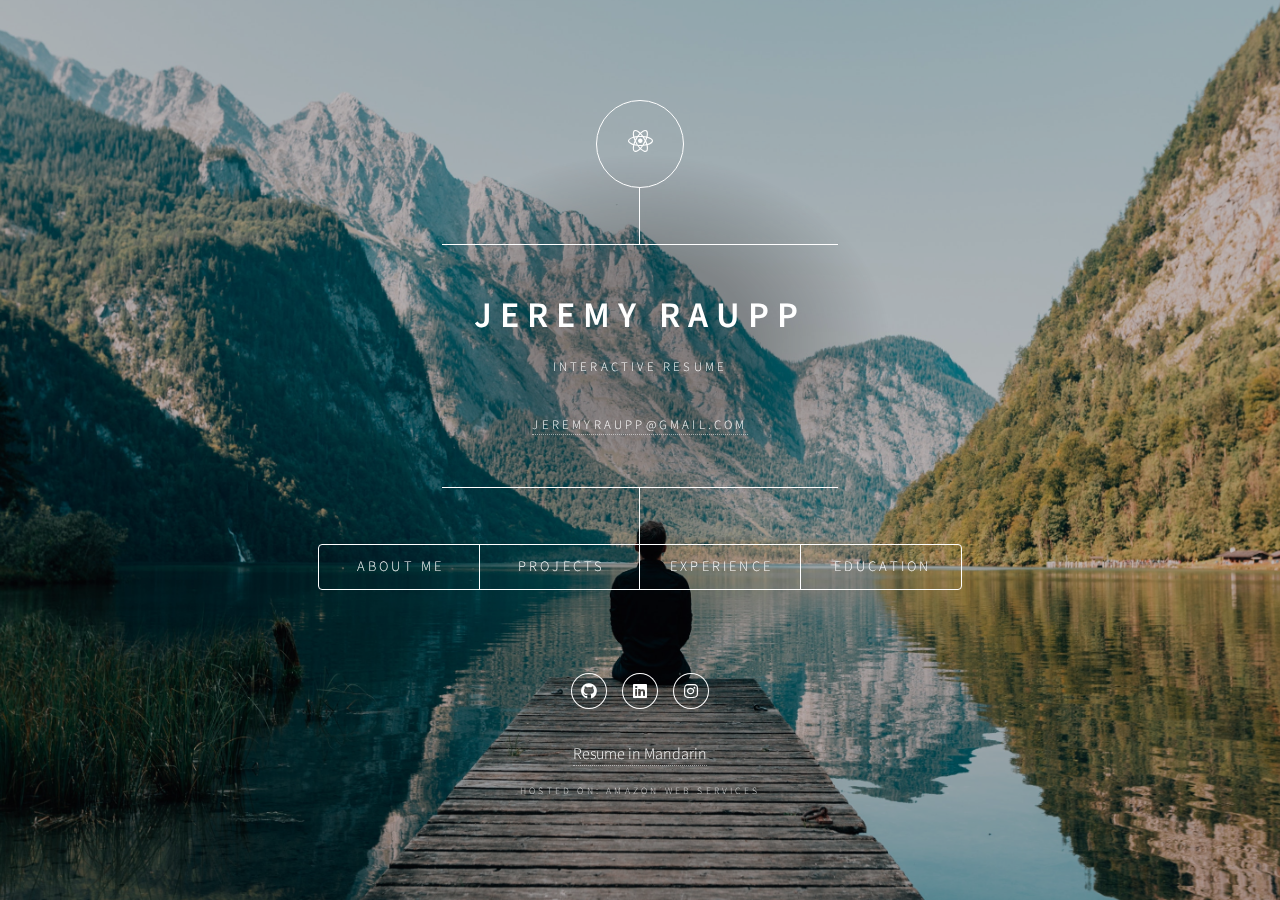
<file: index.html>
<!DOCTYPE HTML>
<html>
	<head>
		<title>Jeremy Raupp</title>
		<meta charset="utf-8" />
		<meta name="viewport" content="width=device-width, initial-scale=1, user-scalable=no" />
		<link rel="stylesheet" href="assets/css/main.css" />
		<link href="favicon.ico" />	
		<noscript><link rel="stylesheet" href="assets/css/noscript.css" /></noscript>

		</head>
		<body class="is-preload">

<!-- Wrapper -->
			<div id="wrapper">

<!-- Header -->
	<header id="header">
		<div class="logo">
			<i class="fab fa-react" style="font-size:25px"></i>
		</div>
		<div class="content">
			<div class="inner">
				<h1>Jeremy Raupp</h1>
					<p>Interactive Resume</p>
					<p><a href="mailto:jeremyraupp@gmail.com">Jeremyraupp@gmail.com</a></p>
			</div>
		</div>

		<nav>
			<ul>
				<li><a href="#About"> About Me</a></li>
				<li><a href="#Projects"> Projects</a></li>
				<li><a href="#Experience">Experience</a></li>
				<li><a href="#Education"> Education</a></li>
			</ul>
		</nav>
	</header>

<!-- Main -->

	<div id="main">

<!-- About -->
	<article id="About">
		<h2 class="major">About me</h2>

	<!-- <span class="image main"><img src="images/pic01.jpg" alt="" /></span> -->

		<p>I am a self-taught Mandarin Chinese speaker and a Certified Amazon Web Services Developer. I love diving headfirst into the hardest challenges out there. My current undertaking is to become fluent in all things AWS, Python, and DevOps. </p>
		<p><strong>Email: </strong><a href="mailto:jeremyraupp@gmail.com">Jeremyraupp@gmail.com</a></p>

	</article>


<!-- Projects -->
<article id="Projects">
	<h2 class="major">Projects</h2>

	<!-- <span class="image main"><img src="images/pic01.jpg" alt="" /></span> -->

	<p><center>Incoming</center></p>

</article>


<!-- Experience -->
	<article id="Experience">
		<h2 class="major">Experience</h2>

	<!-- <span class="image main"><img src="images/pic01.jpg" alt="" /></span> -->

		<p><center>That which you most want to find, will be found where you least want to look.</center></p>
		<p align="right">- Carl Jung</p><br>

	<div class="table-wrapper">
		<table>
			<thead>
				<tr>
					<th>Name</th>
					<th>Description</th>
					<th>Dates</th>
				</tr>
			</thead>
		<tbody>
			<tr>
				<td><a href="https://aws.amazon.com/training/"target="_blank" rel="noopener noreferrer">Self Employed</td>
				<td>Amazon Web Service Developer</td>
				<td>August 2019 - Present</td>
			</tr>
				<tr>
					<td><a href="http://www.cdtc.edu.cn/english/"target="_blank" rel="noopener noreferrer">Chengdu Textile College</td>
					<td>Foreign Language Expert</td>
					<td>Sept 2018 - July 2019</td>
				</tr>

				<tr>
					<td><a href="https://www.archdaily.com/912370/experimental-primary-school-of-suzhou-science-and-technology-town-atelier-z-plus-dplus-studio"target="_blank" rel="noopener noreferrer">Suzhou Primary School</td>
					<td>Primary School Teacher</td>
					<td>Sept 2017 - July 2018</td>
				</tr>
				<tr>
					<td><a href="https://www.fcci-group.com/content/fcci/en.html"target="_blank" rel="noopener noreferrer">FCCI Insurance Group</td>
					<td>IT and Insurance Operations Intern</td>
					<td>May 2016 - August 2016</td>
				</tr>
				<tr>
					<td><a href="https://www.fcci-group.com/content/fcci/en.html"target="_blank" rel="noopener noreferrer">FCCI Insurance Group</td>
					<td>IT and Data Architecture Intern</td>
					<td>May 2015 - Jan 2016</td>
				</tr>
		</table>
	</div>
	</section>

	</article>


<!-- Education -->
	<article id="Education">
		<h2 class="major">Education</h2>
	<!-- <span class="image main"><img src="images/pic01.jpg" alt="" /></span> -->
	<p><center>Free education is abundant, all over the Internet. It's the desire to learn that's scarce.</center></p>
		<p align="right">- Naval Ravikant</p><br>

	<section>
		<div class="table-wrapper">
			<table>
				<thead>
					<tr>
						<th>Name</th>
						<th>Description</th>
						<th>Dates</th>
					</tr>
				</thead>
				<tbody>
					<tr>
						<td><a href="https://aws.amazon.com/training/"target="_blank" rel="noopener noreferrer">AWS Training and Certification</td>
						<td>Self-study for AWS Certifications and DevOps technologies.</td>
						<td>September 2019 - Present</td>
					</tr>
					<tr>
						<td><a href="https://www.fsu.edu"target="_blank" rel="noopener noreferrer">Florida State University</td>
						<td>B.S. Management Information Systems Minor: Computer Science</td>
						<td>August 2013 - May 2017</td>
					</tr>
					<tr>
						<td><a href="https://www.sarasotacountyschools.net/schools/riverview/"target="_blank" rel="noopener noreferrer">Riverview High school</td>
						<td>Business and Technology focus</td>
						<td>August 2009 - May 2013</td>
					</tr>
					<tr>
						<td><a href="https://www2.sarasotacountyschools.net/schools/pineview/"target="_blank" rel="noopener noreferrer">Pine View School</td>
						<td>Elementary and Middle School</td>
						<td>August 2002 - May 2009</td>
					</tr>
				</table>
			</div>
	</article>


<!-- Elements -->

	<article id="elements">
			<h2 class="major">Elements</h2>
		<section>
			<pre><code>
				i = 0;
				while (!deck.isInOrder()) {
   				print 'Iteration ' + i;
    			deck.shuffle();
   				i++;
				}
				print 'It took ' + i + ' iterations to sort the deck.';</code></pre>
		</section>
	</article>
	</div>
<!-- Footer -->

		<footer id="footer">

			<ul class="icons">
				<li><a href="https://github.com/jraupp1"target="_blank" rel="noopener noreferrer" class="icon brands fa-github"><span class="label">GitHub</span></a></li>
				<li><a href="https://www.linkedin.com/in/jeremy-raupp-555359bb/"target="_blank" rel="noopener noreferrer" class="icon brands fa-linkedin"><span class="label">linkedIn</span></a></li>
				<li><a href="https://www.instagram.com/jeremyraupp/"target="_blank" rel="noopener noreferrer" class="icon brands fa-instagram"><span class="label">Instagram</span></a></li>
			</ul>

			<a href="Chinese.html">Resume in Mandarin
			<br><p class="copyright"><br>Hosted on: Amazon Web Services</p>
		</footer>
	</div>

<!-- BG -->
		<div id="bg"></div>
<!-- Scripts -->
			<script src="assets/js/jquery.min.js"></script>
			<script src="assets/js/browser.min.js"></script>
			<script src="assets/js/breakpoints.min.js"></script>
			<script src="assets/js/util.js"></script>
			<script src="assets/js/main.js"></script>
	</body>
</html>
</file>
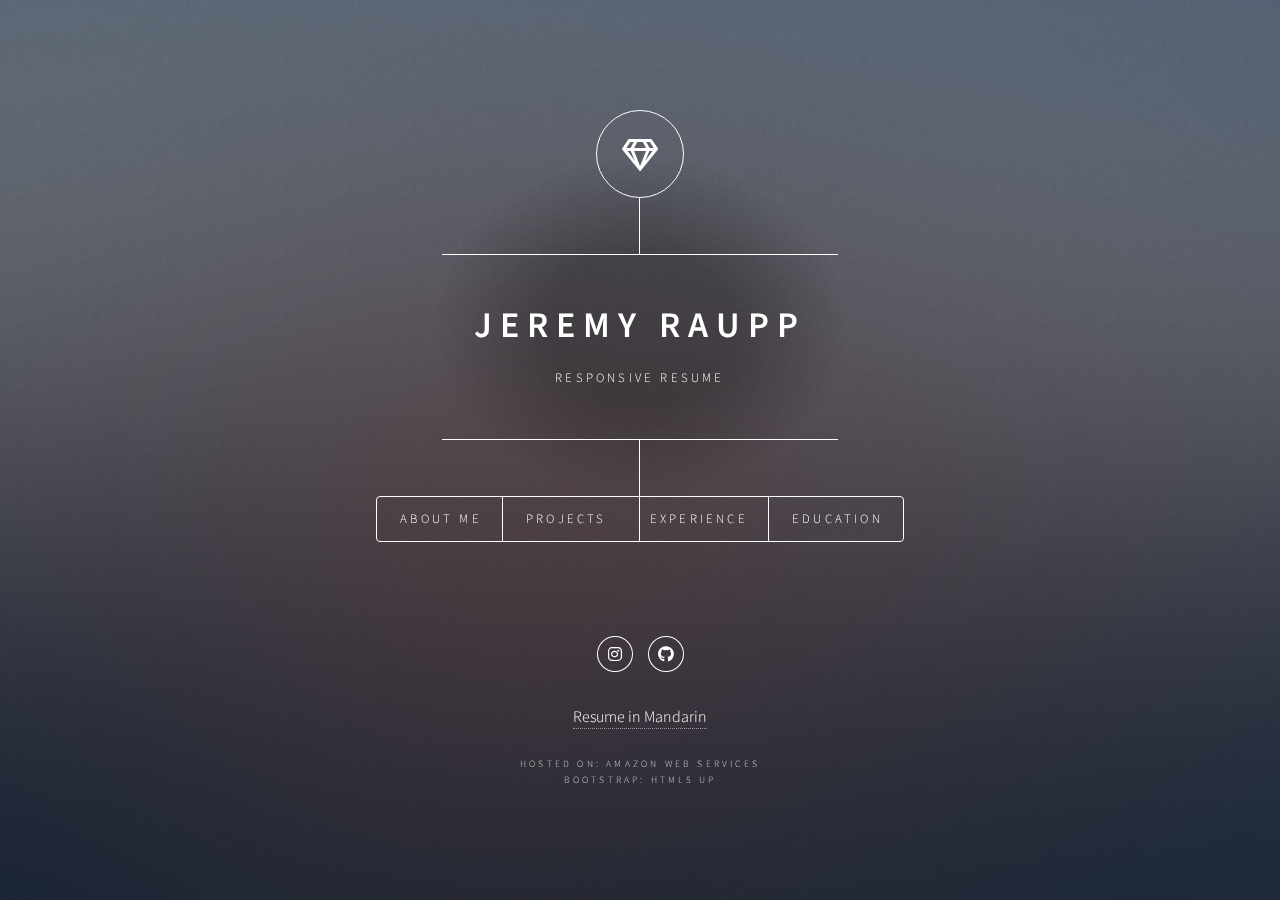
<file: My Homepage/index.html>
<!DOCTYPE HTML>
<!--
	Things to do...

	fix and add pictures
	translate webpage
	add aws badges
	Fix nav bar

-->
<html>
	<head>
		<title>Jeremy Raupp</title>
		<meta charset="utf-8" />
		<meta name="viewport" content="width=device-width, initial-scale=1, user-scalable=no" />
		<link rel="stylesheet" href="assets/css/main.css" />
		<noscript><link rel="stylesheet" href="assets/css/noscript.css" /></noscript>
	</head>
	<body class="is-preload">

<!-- Wrapper -->
			<div id="wrapper">

<!-- Header -->
	<header id="header">
		<div class="logo">
			<span class="icon fa-gem"></span>
		</div>
		<div class="content">
			<div class="inner">
				<h1>Jeremy Raupp</h1>
					<p>Responsive Resume</p>
			</div>
		</div>

		<nav>
			<ul>
				<li><a href="#About"> About Me</a></li>
				<li><a href="#Projects"> Projects</a></li>
				<li><a href="#Experience"> Experience</a></li>
				<li><a href="#Education"> Education</a></li>
			</ul>
		</nav>
	</header>

<!-- Main -->

	<div id="main">

<!-- About -->
	<article id="About">
		<h2 class="major">About me</h2>
	
	<span class="image main"><img src="images/pic01.jpg" alt="" /></span>

		<p>I am a self-taught Mandarin Chinese speaker and a Certified Amazon Web Services Developer. I love diving headfirst into the hardest challenges out there. My current undertaking is to become fluent in all things AWS, Python, and DevOps. </p>
		<p><strong>Email:</strong>   Jeremyraupp@gmail.com</p>
		<p><strong>Location:</strong>  Sarasota, Florida, USA</p>

	</article>


<!-- Projects -->
<article id="Projects">
	<h2 class="major">Projects</h2>

<span class="image main"><img src="images/pic01.jpg" alt="" /></span>

	<p>In Progress</p>

</article>


<!-- Experience -->
	<article id="Experience">
		<h2 class="major">Experience</h2>

	<span class="image main"><img src="images/pic01.jpg" alt="" /></span>

		<p><center>That which you most want to find, will be found where you least want to look.</center></p>
		<p align="right">- Carl Jung</p><br>

	<div class="table-wrapper">
		<table>
			<thead>
				<tr>
					<th>Name</th>
					<th>Description</th>
					<th>Dates</th>
				</tr>
			</thead>
		<tbody>
				<tr>
					<td><a href="http://www.cdtc.edu.cn/english/"target="_blank" rel="noopener noreferrer">Chengdu Textile College</td>
					<td>Foreign Language Expert</td>
					<td>Sept 2018 - July 2019</td>
				</tr>

				<tr>
					<td><a href="https://www.archdaily.com/912370/experimental-primary-school-of-suzhou-science-and-technology-town-atelier-z-plus-dplus-studio"target="_blank" rel="noopener noreferrer">Suzhou Primary School</td>
					<td>Primary School Teacher</td>
					<td>Sept 2017 - July 2018</td>
				</tr>
				<tr>
					<td><a href="https://www.fcci-group.com/content/fcci/en.html"target="_blank" rel="noopener noreferrer">FCCI Insurance Group</td>
					<td>IT and Data Architecture Intern</td>
					<td>May 2015 - Jan 2016</td>
				</tr>
				<tr>
					<td><a href="https://www.dominos.com/en/"target="_blank" rel="noopener noreferrer">Domino's Pizza</td>
					<td>Shift Runner and Customer Service Rep</td>
					<td>Sept 2012 - Dec 2015</td>
				</tr>
		</table>
	</div>
	</section>

	</article>


<!-- Education -->
	<article id="Education">
		<h2 class="major">Education</h2>
	<span class="image main"><img src="images/pic01.jpg" alt="" /></span>
		<p><center>If things are not failing, you are not innovating.</center></p>
		<p align="right">- Elon Musk</p><br>

	<section>
		<div class="table-wrapper">
			<table>
				<thead>
					<tr>
						<th>Name</th>
						<th>Description</th>
						<th>Dates</th>
					</tr>
				</thead>
				<tbody>
					<tr>
						<td><a href="https://aws.amazon.com/training/"target="_blank" rel="noopener noreferrer">AWS Training and Certification</td>
						<td>Self-study for AWS Certifications and DevOps technologies.</td>
						<td>September 2019 - Present</td>
					</tr>
					<tr>
						<td><a href="https://www.fsu.edu"target="_blank" rel="noopener noreferrer">Florida State University</td>
						<td>B.S. Management Information Systems Minor: Computer Science</td>
						<td>August 2013 - May 2017</td>
					</tr>
					<tr>
						<td><a href="https://www.sarasotacountyschools.net/schools/riverview/"target="_blank" rel="noopener noreferrer">Riverview Highschool</td>
						<td>Business and Technology focus</td>
						<td>August 2009 - May 2013</td>
					</tr>
					<tr>
						<td><a href="https://www2.sarasotacountyschools.net/schools/pineview/"target="_blank" rel="noopener noreferrer">Pine View School</td>
						<td>Elementary and Middle School</td>
						<td>August 2002 - May 2009</td>
					</tr>
				</table>
			</div>
	</article>
						

<!-- Elements -->

	<article id="elements">
			<h2 class="major">Elements</h2>
		<section>
			<pre><code>
				i = 0;
				while (!deck.isInOrder()) {
   				print 'Iteration ' + i;
    			deck.shuffle();
   				i++;
				}
				print 'It took ' + i + ' iterations to sort the deck.';</code></pre>
		</section>
	</article>
	</div>
<!-- Footer -->

		<footer id="footer">

			<ul class="icons">
				<li><a href="https://www.instagram.com/jeremyraupp/"target="_blank" rel="noopener noreferrer" class="icon brands fa-instagram"><span class="label">Instagram</span></a></li>
				<li><a href="https://github.com/jraupp1"target="_blank" rel="noopener noreferrer" class="icon brands fa-github"><span class="label">GitHub</span></a></li>
			</ul>

			<a href="jeremyraupp.com/#Chinese"target="_blank" rel="noopener noreferrer">Resume in Mandarin<br>
			<br><p class="copyright">Hosted on: Amazon Web Services</p>
			<p class="copyright">Bootstrap: HTML5 UP</p>
		</footer>
	</div>

<!-- BG -->
		<div id="bg"></div>
<!-- Scripts -->
			<script src="assets/js/jquery.min.js"></script>
			<script src="assets/js/browser.min.js"></script>
			<script src="assets/js/breakpoints.min.js"></script>
			<script src="assets/js/util.js"></script>
			<script src="assets/js/main.js"></script>
	</body>
</html>
</file>
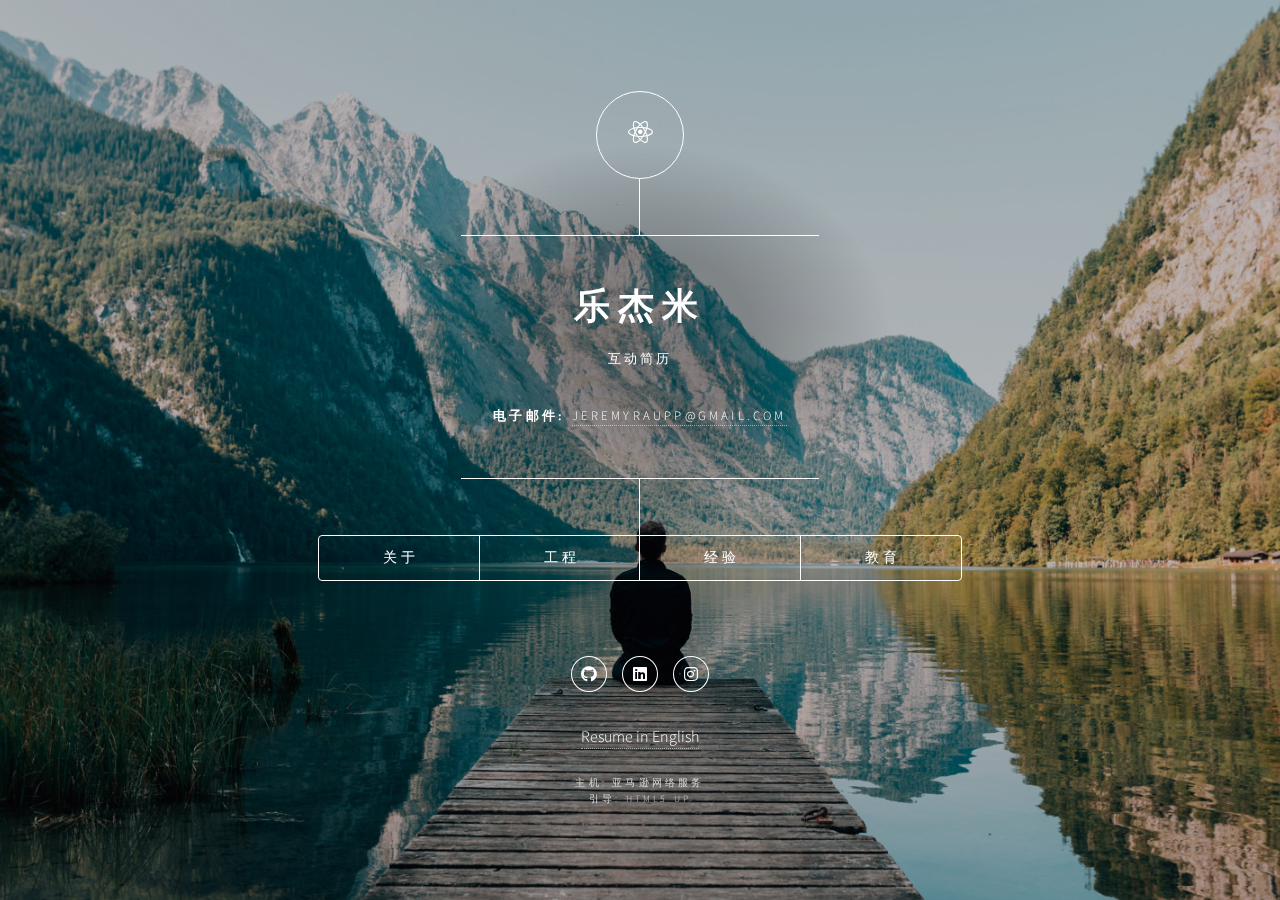
<file: Chinese.html>
<!DOCTYPE HTML>
<!--
	Things to do...

	fix and add pictures
	translate webpage
	add aws badges
	Fix nav bar

-->
<html>
	<head>
		<title>乐杰米</title>
		<meta charset="utf-8" />
		<meta name="viewport" content="width=device-width, initial-scale=1, user-scalable=no" />
		<link rel="stylesheet" href="assets/css/main.css" />
		<noscript><link rel="stylesheet" href="assets/css/noscript.css" /></noscript>
		<link rel='icon' href='favicon.ico' type='image/x-icon'/ >
		
		</head>
		<body class="is-preload">
		
<!-- Wrapper -->
			<div id="wrapper">

<!-- Header -->
	<header id="header">
		<div class="logo">
			<i class="fab fa-react" style="font-size:25px"></i>
		</div>
		<div class="content">
			<div class="inner">
				<h1>乐杰米</h1>
					<p>互动简历</p>
					<p><strong>电子邮件:</strong> <a href="mailto:jeremyraupp@gmail.com">Jeremyraupp@gmail.com</a></p>

			</div>
		</div>

		<nav>
			<ul>
				<li><a href="#About">关于</a></li>
				<li><a href="#Projects">工程</a></li>
				<li><a href="#Experience">经验</a></li>
				<li><a href="#Education">教育</a></li>
			</ul>
		</nav>
	</header>

<!-- Main -->

	<div id="main">

<!-- About -->
	<article id="About">
		<center><h2 class="major">关于</h2></center>

		<p>我是一个自学说汉语的人 并且是一位认证的亚马逊网络服务开发人员。 我喜欢首先跳入最艰巨的挑战。 我目前的工作是精通所有亚马逊网络服务，Python和DevOps。</p>
		<p><strong>电子邮件:</strong> <a href="mailto:jeremyraupp@gmail.com">Jeremyraupp@gmail.com</a></p>

	</article>


<!-- Projects -->
<article id="Projects">
	<center><h2 class="major">工程</h2></center>

	<p><center>传入</p>

</article>


<!-- Experience -->
	<article id="Experience">
	<center><h2 class="major">经验</h2></center>

		<p><center>你最想查找的内容将在您最不希望查找的位置找到.</center></p>
		<p align="right">- 荣格</p><br>

	<div class="table-wrapper">
		<table>
			<thead>
				<tr>
					<th>名称</th>
					<th>说明</th>
					<th>日期</th>
				</tr>
			</thead>
		<tbody>
				<tr>
					<td><a href="http://www.cdtc.edu.cn/english/"target="_blank" rel="noopener noreferrer">成都纺织</td>
					<td>外语专家</td>
					<td>2018年9月 - 2019年7月</td>
				</tr>

				<tr>
					<td><a href="https://www.archdaily.com/912370/experimental-primary-school-of-suzhou-science-and-technology-town-atelier-z-plus-dplus-studio"target="_blank" rel="noopener noreferrer">苏州小学</td>
					<td>小学教师</td>
					<td>2017年9月-2018年7月</td>
				</tr>
				<tr>
					<td><a href="https://www.fcci-group.com/content/fcci/en.html"target="_blank" rel="noopener noreferrer">FCCI 保险公司</td>
					<td>信息技术和保险业务实习生.</td>
					<td>2016年5月-2016年8月</td>
				</tr>
				<tr>
					<td><a href="https://www.fcci-group.com/content/fcci/en.html"target="_blank" rel="noopener noreferrer">FCCI 保险公司</td>
					<td>信息技术和数据结构实习生。</td>
					<td>2015年5月-2016年1月</td>
				</tr>
		</table>
	</div>
	</section>

	</article>


<!-- Education -->
	<article id="Education">
	<center><h2 class="major">教育</h2></center>
		<p><center>如果事情没有失败，那么您就没有创新.</center></p>
		<p align="right">- 麝香麝香</p><br>

	<section>
		<div class="table-wrapper">
			<table>
				<thead>
					<tr>
						<th>名称</th>
						<th>说明</th>
						<th>日期</th>
					</tr>
				</thead>
				<tbody>
					<tr>
						<td><a href="https://aws.amazon.com/training/"target="_blank" rel="noopener noreferrer">亚马逊网络服务培训和认证自学</td>
						<td>认证和DevOps技术的AWS培训和认证自学</td>
						<td>2019年9月 - 至今</td>
					</tr>
					<tr>
						<td><a href="https://www.fsu.edu"target="_blank" rel="noopener noreferrer">管理信息系统辅修：</td>
						<td>管理信息系统辅修：计算机科学</td>
						<td>2013年8月-2017年5月</td>
					</tr>
					<tr>
						<td><a href="https://www.sarasotacountyschools.net/schools/riverview/"target="_blank" rel="noopener noreferrer">江景中学</td>
						<td>商业和技术重</td>
						<td>2009年8月-2013年5月</td>
					</tr>
					<tr>
						<td><a href="https://www2.sarasotacountyschools.net/schools/pineview/"target="_blank" rel="noopener noreferrer">松景学校中小学</td>
						<td>中小学</td>
						<td>2002年8月-2009年5月</td>
					</tr>
				</table>
			</div>
	</article>


<!-- Elements -->

	<article id="elements">
			<h2 class="major">Elements</h2>
		<section>
			<pre><code>
				i = 0;
				while (!deck.isInOrder()) {
   				print 'Iteration ' + i;
    			deck.shuffle();
   				i++;
				}
				print 'It took ' + i + ' iterations to sort the deck.';</code></pre>
		</section>
	</article>
	</div>
<!-- Footer -->

		<footer id="footer">

			<ul class="icons">
				<li><a href="https://github.com/jraupp1"target="_blank" rel="noopener noreferrer" class="icon brands fa-github"><span class="label">GitHub</span></a></li>
				<li><a href="https://www.linkedin.com/in/jeremy-raupp-555359bb/"target="_blank" rel="noopener noreferrer" class="icon brands fa-linkedin"><span class="label">linkedIn</span></a></li>
				<li><a href="https://www.instagram.com/jeremyraupp/"target="_blank" rel="noopener noreferrer" class="icon brands fa-instagram"><span class="label">Instagram</span></a></li>
			</ul>

			<a href="index.html">Resume in English<br>
			<br><p class="copyright">主机: 亚马逊网络服务</p>
			<p class="copyright">引导: HTML5 UP</p>
		</footer>
	</div>

<!-- BG -->
		<div id="bg"></div>
<!-- Scripts -->
			<script src="assets/js/jquery.min.js"></script>
			<script src="assets/js/browser.min.js"></script>
			<script src="assets/js/breakpoints.min.js"></script>
			<script src="assets/js/util.js"></script>
			<script src="assets/js/main.js"></script>
	</body>
</html>
</file>
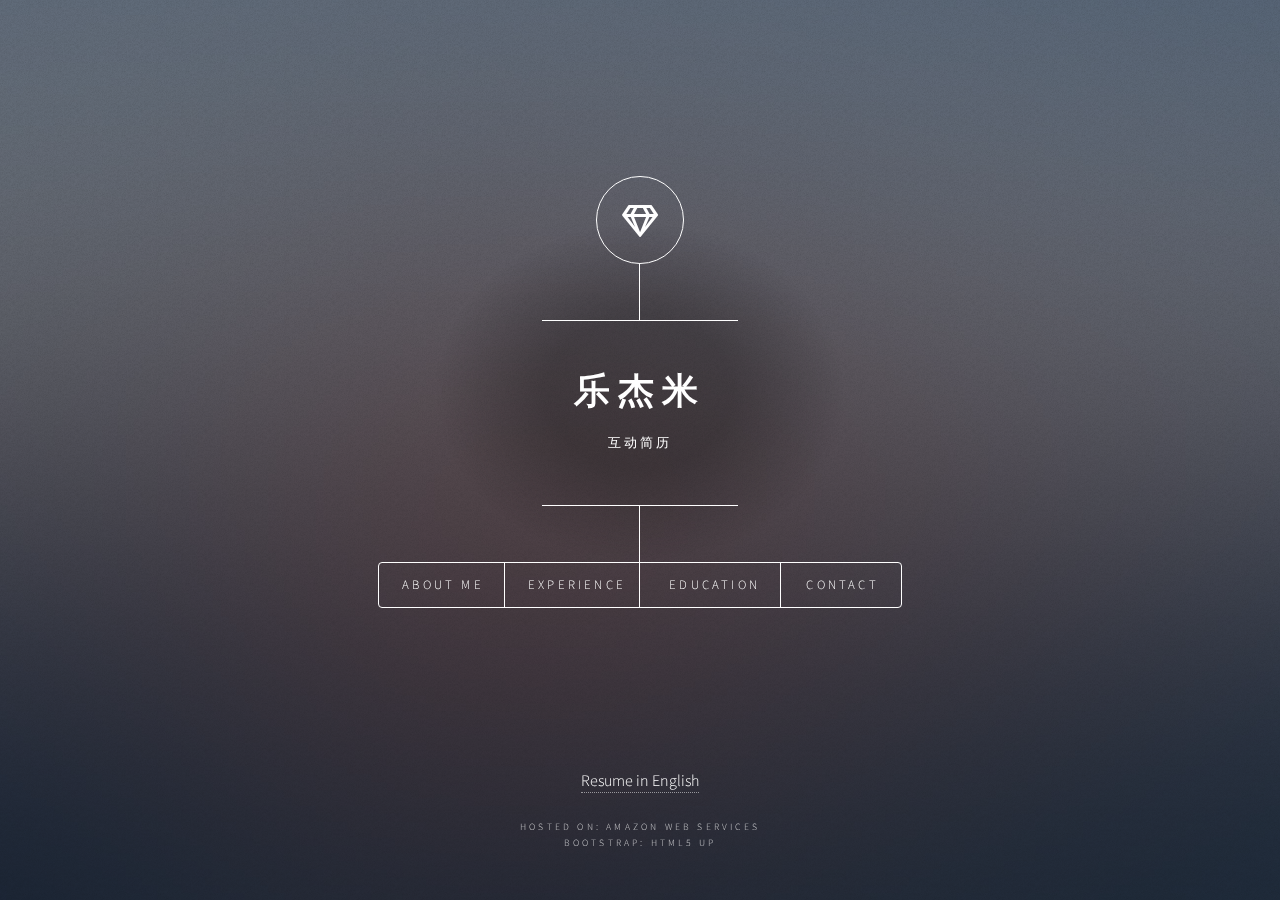
<file: My Homepage/Chinese.html>
<!DOCTYPE HTML>
<!--
	Things to do...

	about me::: add a picture
	contact::: php email for inquires
	translate webpage
	add wechat icon and link

-->
<html>
	<head>
		<title>乐杰米</title>
		<meta charset="utf-8" />
		<meta name="viewport" content="width=device-width, initial-scale=1, user-scalable=no" />
		<link rel="stylesheet" href="assets/css/main.css" />
		<noscript><link rel="stylesheet" href="assets/css/noscript.css" /></noscript>
	</head>
	<body class="is-preload">

		<!-- Wrapper -->
			<div id="wrapper">

				<!-- Header -->
					<header id="header">
						<div class="logo">
							<span class="icon fa-gem"></span>
						</div>
						<div class="content">
							<div class="inner">
								<h1>乐杰米</h1>
								<p>互动简历</p>

							</div>
						</div>
						<nav>
							<ul>
								<li><a href="#About">About Me</a></li>
								<li><a href="#Experience">Experience</a></li>
								<li><a href="#Education"> Education</a></li>
								<li><a href="#Contact">Contact</a></li>
								<!--<li><a href="#elements">Elements</a></li>-->
							</ul>
						</nav>
					</header>

				<!-- Main -->
					<div id="main">

						<!-- Intro -->
							<article id="About">
								<h2 class="major">About me</h2>
								<span class="image main"><img src="images/pic01.jpg" alt="" /></span>
								<p>I am a self taught Mandarin Chinese speaker and an Amazon Web Services Developer. I love diving head first into the hardest challenges out there. My current undertaking is to become fluent in all things AWS and DevOps. </p>
								<p><strong>Name:</strong>  Jeremy Raupp</p>
								<p><strong>Location:</strong>  Sarasota, Florida, USA</p>

							</article>

													<!-- Experience -->
														<article id="Experience">
															<h2 class="major">Experience</h2>
																<div style="width:150px; height:200px">
															<span class="image main"><img src="images/Work Pic.jpg" alt="" /></span>
																</div>
															<p><center>That which you most want to find, will be found where you least want to look.</center></p>
															<p align="right">- Carl Jung</p><br>

															<div class="table-wrapper">
																<table>
																	<thead>
																		<tr>
																			<th>Name</th>
																			<th>Description</th>
																			<th>Dates</th>
																		</tr>
																	</thead>
																	<tbody>
																		<tr>
																			<td><a href="http://www.cdtc.edu.cn/english/"target="_blank" rel="noopener noreferrer">Chengdu Textile College</td>
																			<td>Foreign Language Expert</td>
																			<td>Sept 2018 - July 2019</td>
																		</tr>
																		<tr>
																			<td><a href="https://www.archdaily.com/912370/experimental-primary-school-of-suzhou-science-and-technology-town-atelier-z-plus-dplus-studio"target="_blank" rel="noopener noreferrer">Suzhou Primary School</td>
																			<td>Primary School Teacher</td>
																			<td>Sept 2017 - July 2018</td>
																		</tr>
																		<tr>
																			<td><a href="https://www.fcci-group.com/content/fcci/en.html"target="_blank" rel="noopener noreferrer">FCCI Insurance Group</td>
																			<td>IT and Data Architecture Intern</td>
																			<td>May 2015 - Jan 2016</td>
																		</tr>
																		<tr>
																			<td><a href="https://www.dominos.com/en/"target="_blank" rel="noopener noreferrer">Domino's Pizza</td>
																			<td>Shift Runner and Customer Service Rep</td>
																			<td>Sept 2012 - Dec 2015</td>
																		</tr>
																</table>
															</div>
														</section>

														</article>

						<!-- Education -->
							<article id="Education">
								<h2 class="major">Education</h2>
								<span class="image main"><img src="images/Grad Pic.jpg" alt="" /></span>
								<p><center>If things are not failing, you are not innovating.</center></p>
								<p align="right">- Elon Musk</p><br>

								<section>
									<div class="table-wrapper">
										<table>
											<thead>
												<tr>
													<th>Name</th>
													<th>Description</th>
													<th>Dates</th>
												</tr>
											</thead>
											<tbody>
												<tr>
													<td><a href="https://aws.amazon.com/training/"target="_blank" rel="noopener noreferrer">AWS Training and Certification</td>
													<td>Self-study for AWS Certifications and DevOps technologies.</td>
													<td>September 2019 - Present</td>
												</tr>
												<tr>
													<td><a href="https://www.fsu.edu"target="_blank" rel="noopener noreferrer">Florida State University</td>
													<td>B.S. Management Information Systems Minor: Computer Science</td>
													<td>August 2013 - May 2017</td>
												</tr>
												<tr>
													<td><a href="https://www.sarasotacountyschools.net/schools/riverview/"target="_blank" rel="noopener noreferrer">Riverview Highschool</td>
													<td>Business and Technology focus</td>
													<td>August 2009 - May 2013</td>
												</tr>
												<tr>
													<td><a href="https://www2.sarasotacountyschools.net/schools/pineview/"target="_blank" rel="noopener noreferrer">Pine View School</td>
													<td>Elementary and Middle School</td>
													<td>August 2002 - May 2009</td>
												</tr>
										</table>
									</div>
							</article>

						<!-- Contact -->
							<article id="Contact">

								<h2 class="major">Contact</h2>

								<form method="post" action="contact.php" >
									<div class="fields">
										<div class="field half">
											<label for="name">Name</label>
											<input type="text" name="name" id="name" />
										</div>
										<div class="field half">
											<label for="email">Email</label>
											<input type="text" name="email" id="email" />
										</div>
										<div class="field">
											<label for="message">Message</label>
											<textarea name="message" id="message" rows="4"></textarea>
										</div>
									</div>
									<ul class="actions">
										<li><input type="submit" value="Send Message" class="primary"

											<?php
											$to_email = 'jeremyraupp@gmail.com';
											$name = 'Testing PHP Mail';
											$email = 'From: ';
											$message = 'This mail is sent using the PHP mail function';
											mail($to_email,$name,$email,$message);
											?>




											</li>
										<li><input type="reset" value="Reset" /></li>
									</ul>
								</form>
								<ul class="icons">
									<li><a href="#" class="icon brands fa-facebook-f"><span class="label">Facebook</span></a></li>
									<li><a href="https://www.instagram.com/jeremyraupp/""target="_blank" rel="noopener noreferrer" class="icon brands fa-instagram"><span class="label">Instagram</span></a></li>
									<li><a href="https://github.com/jraupp1"target="_blank" rel="noopener noreferrer" class="icon brands fa-github"><span class="label">GitHub</span></a></li>
								</ul>
							</article>








						<!-- Elements -->










							<article id="elements">
								<h2 class="major">Elements</h2>

								<section>
									<h3 class="major">Text</h3>
									<p>This is <b>bold</b> and this is <strong>strong</strong>. This is <i>italic</i> and this is <em>emphasized</em>.
									This is <sup>superscript</sup> text and this is <sub>subscript</sub> text.
									This is <u>underlined</u> and this is code: <code>for (;;) { ... }</code>. Finally, <a href="#">this is a link</a>.</p>
									<hr />
									<h2>Heading Level 2</h2>
									<h3>Heading Level 3</h3>
									<h4>Heading Level 4</h4>
									<h5>Heading Level 5</h5>
									<h6>Heading Level 6</h6>
									<hr />
									<h4>Blockquote</h4>
									<blockquote>Fringilla nisl. Donec accumsan interdum nisi, quis tincidunt felis sagittis eget tempus euismod. Vestibulum ante ipsum primis in faucibus vestibulum. Blandit adipiscing eu felis iaculis volutpat ac adipiscing accumsan faucibus. Vestibulum ante ipsum primis in faucibus lorem ipsum dolor sit amet nullam adipiscing eu felis.</blockquote>
									<h4>Preformatted</h4>
									<pre><code>i = 0;

while (!deck.isInOrder()) {
    print 'Iteration ' + i;
    deck.shuffle();
    i++;
}

print 'It took ' + i + ' iterations to sort the deck.';</code></pre>
								</section>

								<section>
									<h3 class="major">Lists</h3>

									<h4>Unordered</h4>
									<ul>
										<li>Dolor pulvinar etiam.</li>
										<li>Sagittis adipiscing.</li>
										<li>Felis enim feugiat.</li>
									</ul>

									<h4>Alternate</h4>
									<ul class="alt">
										<li>Dolor pulvinar etiam.</li>
										<li>Sagittis adipiscing.</li>
										<li>Felis enim feugiat.</li>
									</ul>

									<h4>Icons</h4>
									<ul class="icons">
										<li><a href="#" class="icon brands fa-twitter"><span class="label">Twitter</span></a></li>
										<li><a href="#" class="icon brands fa-facebook-f"><span class="label">Facebook</span></a></li>
										<li><a href="#" class="icon brands fa-instagram"><span class="label">Instagram</span></a></li>
										<li><a href="#" class="icon brands fa-github"><span class="label">Github</span></a></li>
									</ul>

									<h4>Actions</h4>
									<ul class="actions">
										<li><a href="#" class="button primary">Default</a></li>
										<li><a href="#" class="button">Default</a></li>
									</ul>
									<ul class="actions stacked">
										<li><a href="#" class="button primary">Default</a></li>
										<li><a href="#" class="button">Default</a></li>
									</ul>
								</section>

								<section>
									<h3 class="major">Buttons</h3>
									<ul class="actions">
										<li><a href="#" class="button primary">Primary</a></li>
										<li><a href="#" class="button">Default</a></li>
									</ul>
									<ul class="actions">
										<li><a href="#" class="button">Default</a></li>
										<li><a href="#" class="button small">Small</a></li>
									</ul>
									<ul class="actions">
										<li><a href="#" class="button primary icon solid fa-download">Icon</a></li>
										<li><a href="#" class="button icon solid fa-download">Icon</a></li>
									</ul>
									<ul class="actions">
										<li><span class="button primary disabled">Disabled</span></li>
										<li><span class="button disabled">Disabled</span></li>
									</ul>
								</section>

								<section>
									<h3 class="major">Form</h3>
									<form method="post" action="#">
										<div class="fields">
											<div class="field half">
												<label for="demo-name">Name</label>
												<input type="text" name="demo-name" id="demo-name" value="" placeholder="Jane Doe" />
											</div>
											<div class="field half">
												<label for="demo-email">Email</label>
												<input type="email" name="demo-email" id="demo-email" value="" placeholder="jane@untitled.tld" />
											</div>
											<div class="field">
												<label for="demo-category">Category</label>
												<select name="demo-category" id="demo-category">
													<option value="">-</option>
													<option value="1">Manufacturing</option>
													<option value="1">Shipping</option>
													<option value="1">Administration</option>
													<option value="1">Human Resources</option>
												</select>
											</div>
											<div class="field half">
												<input type="radio" id="demo-priority-low" name="demo-priority" checked>
												<label for="demo-priority-low">Low</label>
											</div>
											<div class="field half">
												<input type="radio" id="demo-priority-high" name="demo-priority">
												<label for="demo-priority-high">High</label>
											</div>
											<div class="field half">
												<input type="checkbox" id="demo-copy" name="demo-copy">
												<label for="demo-copy">Email me a copy</label>
											</div>
											<div class="field half">
												<input type="checkbox" id="demo-human" name="demo-human" checked>
												<label for="demo-human">Not a robot</label>
											</div>
											<div class="field">
												<label for="demo-message">Message</label>
												<textarea name="demo-message" id="demo-message" placeholder="Enter your message" rows="6"></textarea>
											</div>
										</div>
										<ul class="actions">
											<li><input type="submit" value="Send Message" class="primary" /></li>
											<li><input type="reset" value="Reset" /></li>
										</ul>
									</form>
								</section>

							</article>

					</div>





				<!-- Footer -->


					<footer id="footer">
						<a href="#Chinese">Resume in English</a><br>

						<br><p class="copyright">Hosted on: Amazon Web Services</p>
						<p class="copyright">Bootstrap: HTML5 UP</p>
					</footer>

			</div>

		<!-- BG -->
			<div id="bg"></div>

		<!-- Scripts -->
			<script src="assets/js/jquery.min.js"></script>
			<script src="assets/js/browser.min.js"></script>
			<script src="assets/js/breakpoints.min.js"></script>
			<script src="assets/js/util.js"></script>
			<script src="assets/js/main.js"></script>

	</body>
</html>
</file>
<file: assets/css/noscript.css>
/*
	Dimension by HTML5 UP
	html5up.net | @ajlkn
	Free for personal and commercial use under the CCA 3.0 license (html5up.net/license)
*/

/* BG */

	body.is-preload #bg:before {
		background-color: transparent;
	}

/* Header */

	body.is-preload #header {
		-moz-filter: none;
		-webkit-filter: none;
		-ms-filter: none;
		filter: none;
	}

		body.is-preload #header > * {
			opacity: 1;
		}

		body.is-preload #header .content .inner {
			max-height: none;
			padding: 3rem 2rem;
			opacity: 1;
		}

/* Main */

	#main article {
		opacity: 1;
		margin: 4rem 0 0 0;
	}
</file>
<file: My Homepage/assets/css/noscript.css>
/*
	Dimension by HTML5 UP
	html5up.net | @ajlkn
	Free for personal and commercial use under the CCA 3.0 license (html5up.net/license)
*/

/* BG */

	body.is-preload #bg:before {
		background-color: transparent;
	}

/* Header */

	body.is-preload #header {
		-moz-filter: none;
		-webkit-filter: none;
		-ms-filter: none;
		filter: none;
	}

		body.is-preload #header > * {
			opacity: 1;
		}

		body.is-preload #header .content .inner {
			max-height: none;
			padding: 3rem 2rem;
			opacity: 1;
		}

/* Main */

	#main article {
		opacity: 1;
		margin: 4rem 0 0 0;
	}
</file>
<file: assets/css/main.css>
@import url(fontawesome-all.min.css);
@import url("https://fonts.googleapis.com/css?family=Source+Sans+Pro:300italic,600italic,300,600");

/*
	Dimension by HTML5 UP
	html5up.net | @ajlkn
	Free for personal and commercial use under the CCA 3.0 license (html5up.net/license)
*/

html, body, div, span, applet, object,
iframe, h1, h2, h3, h4, h5, h6, p, blockquote,
pre, a, abbr, acronym, address, big, cite,
code, del, dfn, em, img, ins, kbd, q, s, samp,
small, strike, strong, sub, sup, tt, var, b,
u, i, center, dl, dt, dd, ol, ul, li, fieldset,
form, label, legend, table, caption, tbody,
tfoot, thead, tr, th, td, article, aside,
canvas, details, embed, figure, figcaption,
footer, header, hgroup, menu, nav, output, ruby,
section, summary, time, mark, audio, video {
	margin: 0;
	padding: 0;
	border: 0;
	font-size: 100%;
	font: inherit;
	vertical-align: baseline;}

article, aside, details, figcaption, figure,
footer, header, hgroup, menu, nav, section {
	display: block;}

body {
	line-height: 1;
}

ol, ul {
	list-style: none;
}

blockquote, q {
	quotes: none;
}

	blockquote:before, blockquote:after, q:before, q:after {
		content: '';
		content: none;
	}

table {
	border-collapse: collapse;
	border-spacing: 0;
}

body {
	-webkit-text-size-adjust: none;
}

mark {
	background-color: transparent;
	color: inherit;
}

input::-moz-focus-inner {
	border: 0;
	padding: 0;
}

input, select, textarea {
	-moz-appearance: none;
	-webkit-appearance: none;
	-ms-appearance: none;
	appearance: none;
}

/* Basic */

	@-ms-viewport {
		width: device-width;
	}

	@media screen and (max-width: 480px) {

		html, body {
			min-width: 320px;
		}

	}

	html {
		box-sizing: border-box;
	}

	*, *:before, *:after {
		box-sizing: inherit;
	}

	body {
		background: #1b1f22;
	}

		body.is-preload *, body.is-preload *:before, body.is-preload *:after {
			-moz-animation: none !important;
			-webkit-animation: none !important;
			-ms-animation: none !important;
			animation: none !important;
			-moz-transition: none !important;
			-webkit-transition: none !important;
			-ms-transition: none !important;
			transition: none !important;
		}

/* Type */

	html {
		font-size: 16pt;
	}

		@media screen and (max-width: 1680px) {

			html {
				font-size: 12pt;
			}

		}

		@media screen and (max-width: 736px) {

			html {
				font-size: 11pt;
			}

		}

		@media screen and (max-width: 360px) {

			html {
				font-size: 10pt;
			}

		}

	body, input, select, textarea {
		color: #ffffff;
		font-family: "Source Sans Pro", sans-serif;
		font-weight: 300;
		font-size: 1rem;
		line-height: 1.65;
	}

	a {
		-moz-transition: color 0.2s ease-in-out, background-color 0.2s ease-in-out, border-bottom-color 0.2s ease-in-out;
		-webkit-transition: color 0.2s ease-in-out, background-color 0.2s ease-in-out, border-bottom-color 0.2s ease-in-out;
		-ms-transition: color 0.2s ease-in-out, background-color 0.2s ease-in-out, border-bottom-color 0.2s ease-in-out;
		transition: color 0.2s ease-in-out, background-color 0.2s ease-in-out, border-bottom-color 0.2s ease-in-out;
		border-bottom: dotted 1px rgba(255, 255, 255, 0.5);
		text-decoration: none;
		color: inherit;
	}

		a:hover {
			border-bottom-color: transparent;
		}

	strong, b {
		color: #ffffff;
		font-weight: 600;
	}

	em, i {
		font-style: italic;
	}

	p {
		margin: 0 0 2rem 0;
	}

	h1, h2, h3, h4, h5, h6 {
		color: #ffffff;
		font-weight: 600;
		line-height: 1.5;
		margin: 0 0 1rem 0;
		text-transform: uppercase;
		letter-spacing: 0.2rem;
	}

		h1 a, h2 a, h3 a, h4 a, h5 a, h6 a {
			color: inherit;
			text-decoration: none;
		}

		h1.major, h2.major, h3.major, h4.major, h5.major, h6.major {
			border-bottom: solid 1px #ffffff;
			width: -moz-max-content;
			width: -webkit-max-content;
			width: -ms-max-content;
			width: max-content;
			padding-bottom: 0.5rem;
			margin: 0 0 2rem 0;
		}

	h1 {
		font-size: 2.25rem;
		line-height: 1.3;
		letter-spacing: 0.5rem;
	}

	h2 {
		font-size: 1.5rem;
		line-height: 1.4;
		letter-spacing: 0.5rem;
	}

	h3 {
		font-size: 1rem;
	}

	h4 {
		font-size: 0.8rem;
	}

	h5 {
		font-size: 0.7rem;
	}

	h6 {
		font-size: 0.6rem;
	}

	@media screen and (max-width: 736px) {

		h1 {
			font-size: 1.75rem;
			line-height: 1.4;
		}

		h2 {
			font-size: 1.25em;
			line-height: 1.5;
		}

	}

	sub {
		font-size: 0.8rem;
		position: relative;
		top: 0.5rem;
	}

	sup {
		font-size: 0.8rem;
		position: relative;
		top: -0.5rem;
	}

	blockquote {
		border-left: solid 4px #ffffff;
		font-style: italic;
		margin: 0 0 2rem 0;
		padding: 0.5rem 0 0.5rem 2rem;
	}

	code {
		background: rgba(255, 255, 255, 0.075);
		border-radius: 4px;
		font-family: "Courier New", monospace;
		font-size: 0.9rem;
		margin: 0 0.25rem;
		padding: 0.25rem 0.65rem;
	}

	pre {
		-webkit-overflow-scrolling: touch;
		font-family: "Courier New", monospace;
		font-size: 0.9rem;
		margin: 0 0 2rem 0;
	}

		pre code {
			display: block;
			line-height: 1.75;
			padding: 1rem 1.5rem;
			overflow-x: auto;
		}

	hr {
		border: 0;
		border-bottom: solid 1px #ffffff;
		margin: 2.75rem 0;
	}

	.align-left {
		text-align: left;
	}

	.align-center {
		text-align: center;
	}

	.align-right {
		text-align: right;
	}

/* Form */

	form {
		margin: 0 0 2rem 0;
	}

		form > :last-child {
			margin-bottom: 0;
		}

		form > .fields {
			display: -moz-flex;
			display: -webkit-flex;
			display: -ms-flex;
			display: flex;
			-moz-flex-wrap: wrap;
			-webkit-flex-wrap: wrap;
			-ms-flex-wrap: wrap;
			flex-wrap: wrap;
			width: calc(100% + 3rem);
			margin: -1.5rem 0 2rem -1.5rem;
		}

			form > .fields > .field {
				-moz-flex-grow: 0;
				-webkit-flex-grow: 0;
				-ms-flex-grow: 0;
				flex-grow: 0;
				-moz-flex-shrink: 0;
				-webkit-flex-shrink: 0;
				-ms-flex-shrink: 0;
				flex-shrink: 0;
				padding: 1.5rem 0 0 1.5rem;
				width: calc(100% - 1.5rem);
			}

				form > .fields > .field.half {
					width: calc(50% - 0.75rem);
				}

				form > .fields > .field.third {
					width: calc(100%/3 - 0.5rem);
				}

				form > .fields > .field.quarter {
					width: calc(25% - 0.375rem);
				}

		@media screen and (max-width: 480px) {

			form > .fields {
				width: calc(100% + 3rem);
				margin: -1.5rem 0 2rem -1.5rem;
			}

				form > .fields > .field {
					padding: 1.5rem 0 0 1.5rem;
					width: calc(100% - 1.5rem);
				}

					form > .fields > .field.half {
						width: calc(100% - 1.5rem);
					}

					form > .fields > .field.third {
						width: calc(100% - 1.5rem);
					}

					form > .fields > .field.quarter {
						width: calc(100% - 1.5rem);
					}

		}

	label {
		color: #ffffff;
		display: block;
		font-size: 0.8rem;
		font-weight: 300;
		letter-spacing: 0.2rem;
		line-height: 1.5;
		margin: 0 0 1rem 0;
		text-transform: uppercase;
	}

	input[type="text"],
	input[type="password"],
	input[type="email"],
	input[type="tel"],
	select,
	textarea {
		-moz-appearance: none;
		-webkit-appearance: none;
		-ms-appearance: none;
		appearance: none;
		-moz-transition: border-color 0.2s ease-in-out, box-shadow 0.2s ease-in-out, background-color 0.2s ease-in-out;
		-webkit-transition: border-color 0.2s ease-in-out, box-shadow 0.2s ease-in-out, background-color 0.2s ease-in-out;
		-ms-transition: border-color 0.2s ease-in-out, box-shadow 0.2s ease-in-out, background-color 0.2s ease-in-out;
		transition: border-color 0.2s ease-in-out, box-shadow 0.2s ease-in-out, background-color 0.2s ease-in-out;
		background-color: transparent;
		border-radius: 4px;
		border: solid 1px #ffffff;
		color: inherit;
		display: block;
		outline: 0;
		padding: 0 1rem;
		text-decoration: none;
		width: 100%;
	}

		input[type="text"]:invalid,
		input[type="password"]:invalid,
		input[type="email"]:invalid,
		input[type="tel"]:invalid,
		select:invalid,
		textarea:invalid {
			box-shadow: none;
		}

		input[type="text"]:focus,
		input[type="password"]:focus,
		input[type="email"]:focus,
		input[type="tel"]:focus,
		select:focus,
		textarea:focus {
			background: rgba(255, 255, 255, 0.075);
			border-color: #ffffff;
			box-shadow: 0 0 0 1px #ffffff;
		}

	select {
		background-image: url("https://s3.us-east-2.amazonaws.com/jeremyraupp.com/images/dave-PDfe7H5GJR0-unsplash.jpg");
		background-size: 1.25rem;
		background-repeat: no-repeat;
		background-position: calc(100% - 1rem) center;
		height: 2.75rem;
		padding-right: 2.75rem;
		text-overflow: ellipsis;
	}

		select option {
			color: #ffffff;
			background: #1b1f22;
		}

		select:focus::-ms-value {
			background-color: transparent;
		}

		select::-ms-expand {
			display: none;
		}

	input[type="text"],
	input[type="password"],
	input[type="email"],
	select {
		height: 2.75rem;
	}

	textarea {
		padding: 0.75rem 1rem;
	}

	input[type="checkbox"],
	input[type="radio"] {
		-moz-appearance: none;
		-webkit-appearance: none;
		-ms-appearance: none;
		appearance: none;
		display: block;
		float: left;
		margin-right: -2rem;
		opacity: 0;
		width: 1rem;
		z-index: -1;
	}

		input[type="checkbox"] + label,
		input[type="radio"] + label {
			text-decoration: none;
			-moz-user-select: none;
			-webkit-user-select: none;
			-ms-user-select: none;
			user-select: none;
			color: #ffffff;
			cursor: pointer;
			display: inline-block;
			font-size: 0.8rem;
			font-weight: 300;
			margin: 0 0 0.5rem 0;
			padding-left: 2.65rem;
			padding-right: 0.75rem;
			position: relative;
		}

			input[type="checkbox"] + label:before,
			input[type="radio"] + label:before {
				-moz-osx-font-smoothing: grayscale;
				-webkit-font-smoothing: antialiased;
				display: inline-block;
				font-style: normal;
				font-variant: normal;
				text-rendering: auto;
				line-height: 1;
				text-transform: none !important;
				font-family: 'Font Awesome 5 Free';
				font-weight: 900;
			}

			input[type="checkbox"] + label:before,
			input[type="radio"] + label:before {
				-moz-transition: border-color 0.2s ease-in-out, box-shadow 0.2s ease-in-out, background-color 0.2s ease-in-out;
				-webkit-transition: border-color 0.2s ease-in-out, box-shadow 0.2s ease-in-out, background-color 0.2s ease-in-out;
				-ms-transition: border-color 0.2s ease-in-out, box-shadow 0.2s ease-in-out, background-color 0.2s ease-in-out;
				transition: border-color 0.2s ease-in-out, box-shadow 0.2s ease-in-out, background-color 0.2s ease-in-out;
				border-radius: 4px;
				border: solid 1px #ffffff;
				content: '';
				display: inline-block;
				height: 1.65rem;
				left: 0;
				line-height: 1.65rem;
				position: absolute;
				text-align: center;
				top: -0.15rem;
				width: 1.65rem;
			}

		input[type="checkbox"]:checked + label:before,
		input[type="radio"]:checked + label:before {
			background: #ffffff !important;
			border-color: #ffffff !important;
			color: #1b1f22;
			content: '\f00c';
		}

		input[type="checkbox"]:focus + label:before,
		input[type="radio"]:focus + label:before {
			background: rgba(255, 255, 255, 0.075);
			border-color: #ffffff;
			box-shadow: 0 0 0 1px #ffffff;
		}

	input[type="checkbox"] + label:before {
		border-radius: 4px;
	}

	input[type="radio"] + label:before {
		border-radius: 100%;
	}

	::-webkit-input-placeholder {
		color: rgba(255, 255, 255, 0.5) !important;
		opacity: 1.0;
	}

	:-moz-placeholder {
		color: rgba(255, 255, 255, 0.5) !important;
		opacity: 1.0;
	}

	::-moz-placeholder {
		color: rgba(255, 255, 255, 0.5) !important;
		opacity: 1.0;
	}

	:-ms-input-placeholder {
		color: rgba(255, 255, 255, 0.5) !important;
		opacity: 1.0;
	}

	.formerize-placeholder {
		color: rgba(255, 255, 255, 0.5) !important;
		opacity: 1.0;
	}

/* Box */

	.box {
		border-radius: 4px;
		border: solid 1px #ffffff;
		margin-bottom: 2rem;
		padding: 1.5em;
	}

		.box > :last-child,
		.box > :last-child > :last-child,
		.box > :last-child > :last-child > :last-child {
			margin-bottom: 0;
		}

		.box.alt {
			border: 0;
			border-radius: 0;
			padding: 0;
		}

/* Icon */

	.icon {
		text-decoration: none;
		border-bottom: none;
		position: relative;
	}

		.icon:before {
			-moz-osx-font-smoothing: grayscale;
			-webkit-font-smoothing: antialiased;
			display: inline-block;
			font-style: normal;
			font-variant: normal;
			text-rendering: auto;
			line-height: 1;
			text-transform: none !important;
			font-family: 'Font Awesome 5 Free';
			font-weight: 400;
		}

		.icon > .label {
			display: none;
		}

		.icon:before {
			line-height: inherit;
		}

		.icon.solid:before {
			font-weight: 900;
		}

		.icon.brands:before {
			font-family: 'Font Awesome 5 Brands';
		}

/* Image */

	.image {
		border-radius: 4px;
		border: 0;
		display: inline-block;
		position: relative;
	}

		.image:before {
			pointer-events: none;
			background-image: url("https://s3.us-east-2.amazonaws.com/jeremyraupp.com/images/dave-PDfe7H5GJR0-unsplash.jpg");
			background-color: rgba(19, 21, 25, 0.5);
			border-radius: 4px;
			content: '';
			display: block;
			height: 100%;
			left: 0;
			opacity: 0.5;
			position: absolute;
			top: 0;
			width: 100%;
		}

		.image img {
			border-radius: 4px;
			display: block;
		}

		.image.left, .image.right {
			max-width: 40%;
		}

			.image.left img, .image.right img {
				width: 100%;
			}

		.image.left {
			float: left;
			padding: 0 1.5em 1em 0;
			top: 0.25em;
		}

		.image.right {
			float: right;
			padding: 0 0 1em 1.5em;
			top: 0.25em;
		}

		.image.fit {
			display: block;
			margin: 0 0 2rem 0;
			width: 100%;
		}

			.image.fit img {
				width: 100%;
			}

		.image.main {
			display: block;
			margin: 2.5rem 0;
			width: 100%;
		}

			.image.main img {
				width: 100%;
			}

		@media screen and (max-width: 736px) {

			.image.main {
				margin: 2rem 0;
			}

		}

		@media screen and (max-width: 480px) {

			.image.main {
				margin: 1.5rem 0;
			}

		}

/* List */

	ol {
		list-style: decimal;
		margin: 0 0 2rem 0;
		padding-left: 1.25em;
	}

		ol li {
			padding-left: 0.25em;
		}

	ul {
		list-style: disc;
		margin: 0 0 2rem 0;
		padding-left: 1em;
	}

		ul li {
			padding-left: 0.5em;
		}

		ul.alt {
			list-style: none;
			padding-left: 0;
		}

			ul.alt li {
				border-top: solid 1px #ffffff;
				padding: 0.5em 0;
			}

				ul.alt li:first-child {
					border-top: 0;
					padding-top: 0;
				}

	dl {
		margin: 0 0 2rem 0;
	}

		dl dt {
			display: block;
			font-weight: 600;
			margin: 0 0 1rem 0;
		}

		dl dd {
			margin-left: 2rem;
		}

/* Actions */

	ul.actions {
		display: -moz-flex;
		display: -webkit-flex;
		display: -ms-flex;
		display: flex;
		cursor: default;
		list-style: none;
		margin-left: -1rem;
		padding-left: 0;
	}

		ul.actions li {
			padding: 0 0 0 1rem;
			vertical-align: middle;
		}

		ul.actions.special {
			-moz-justify-content: center;
			-webkit-justify-content: center;
			-ms-justify-content: center;
			justify-content: center;
			width: 100%;
			margin-left: 0;
		}

			ul.actions.special li:first-child {
				padding-left: 0;
			}

		ul.actions.stacked {
			-moz-flex-direction: column;
			-webkit-flex-direction: column;
			-ms-flex-direction: column;
			flex-direction: column;
			margin-left: 0;
		}

			ul.actions.stacked li {
				padding: 1.3rem 0 0 0;
			}

				ul.actions.stacked li:first-child {
					padding-top: 0;
				}

		ul.actions.fit {
			width: calc(100% + 1rem);
		}

			ul.actions.fit li {
				-moz-flex-grow: 1;
				-webkit-flex-grow: 1;
				-ms-flex-grow: 1;
				flex-grow: 1;
				-moz-flex-shrink: 1;
				-webkit-flex-shrink: 1;
				-ms-flex-shrink: 1;
				flex-shrink: 1;
				width: 100%;
			}

				ul.actions.fit li > * {
					width: 100%;
				}

			ul.actions.fit.stacked {
				width: 100%;
			}

		@media screen and (max-width: 480px) {

			ul.actions:not(.fixed) {
				-moz-flex-direction: column;
				-webkit-flex-direction: column;
				-ms-flex-direction: column;
				flex-direction: column;
				margin-left: 0;
				width: 100% !important;
			}

				ul.actions:not(.fixed) li {
					-moz-flex-grow: 1;
					-webkit-flex-grow: 1;
					-ms-flex-grow: 1;
					flex-grow: 1;
					-moz-flex-shrink: 1;
					-webkit-flex-shrink: 1;
					-ms-flex-shrink: 1;
					flex-shrink: 1;
					padding: 1rem 0 0 0;
					text-align: center;
					width: 100%;
				}

					ul.actions:not(.fixed) li > * {
						width: 100%;
					}

					ul.actions:not(.fixed) li:first-child {
						padding-top: 0;
					}

					ul.actions:not(.fixed) li input[type="submit"],
					ul.actions:not(.fixed) li input[type="reset"],
					ul.actions:not(.fixed) li input[type="button"],
					ul.actions:not(.fixed) li button,
					ul.actions:not(.fixed) li .button {
						width: 100%;
					}

						ul.actions:not(.fixed) li input[type="submit"].icon:before,
						ul.actions:not(.fixed) li input[type="reset"].icon:before,
						ul.actions:not(.fixed) li input[type="button"].icon:before,
						ul.actions:not(.fixed) li button.icon:before,
						ul.actions:not(.fixed) li .button.icon:before {
							margin-left: -0.5em;
						}

		}

/* Icons */

	ul.icons {
		cursor: default;
		list-style: none;
		padding-left: 0;
	}

		ul.icons li {
			display: inline-block;
			padding: 0 0.75em 0 0;
		}

			ul.icons li:last-child {
				padding-right: 0;
			}

			ul.icons li a {
				border-radius: 100%;
				box-shadow: inset 0 0 0 1px #ffffff;
				display: inline-block;
				height: 2.25rem;
				line-height: 2.25rem;
				text-align: center;
				width: 2.25rem;
			}

				ul.icons li a:hover {
					background-color: rgba(255, 255, 255, 0.075);
				}

				ul.icons li a:active {
					background-color: rgba(255, 255, 255, 0.175);
				}

/* Table */

	.table-wrapper {
		-webkit-overflow-scrolling: touch;
		overflow-x: auto;
	}

	table {
		margin: 0 0 2rem 0;
		width: 100%;
	}

		table tbody tr {
			border: solid 1px #ffffff;
			border-left: 0;
			border-right: 0;
		}

			table tbody tr:nth-child(2n + 1) {
				background-color: rgba(255, 255, 255, 0.075);
			}

		table td {
			padding: 0.75em 0.75em;
		}

		table th {
			color: #ffffff;
			font-size: 0.9em;
			font-weight: 600;
			padding: 0 0.75em 0.75em 0.75em;
			text-align: left;
		}

		table thead {
			border-bottom: solid 2px #ffffff;
		}

		table tfoot {
			border-top: solid 2px #ffffff;
		}

		table.alt {
			border-collapse: separate;
		}

			table.alt tbody tr td {
				border: solid 1px #ffffff;
				border-left-width: 0;
				border-top-width: 0;
			}

				table.alt tbody tr td:first-child {
					border-left-width: 1px;
				}

			table.alt tbody tr:first-child td {
				border-top-width: 1px;
			}

			table.alt thead {
				border-bottom: 0;
			}

			table.alt tfoot {
				border-top: 0;
			}

/* Button */

	input[type="submit"],
	input[type="reset"],
	input[type="button"],
	button,
	.button {
		-moz-appearance: none;
		-webkit-appearance: none;
		-ms-appearance: none;
		appearance: none;
		-moz-transition: background-color 0.2s ease-in-out, color 0.2s ease-in-out;
		-webkit-transition: background-color 0.2s ease-in-out, color 0.2s ease-in-out;
		-ms-transition: background-color 0.2s ease-in-out, color 0.2s ease-in-out;
		transition: background-color 0.2s ease-in-out, color 0.2s ease-in-out;
		background-color: transparent;
		border-radius: 4px;
		border: 0;
		box-shadow: inset 0 0 0 1px #ffffff;
		color: #ffffff !important;
		cursor: pointer;
		display: inline-block;
		font-size: 0.8rem;
		font-weight: 300;
		height: 2.75rem;
		letter-spacing: 0.2rem;
		line-height: 2.75rem;
		outline: 0;
		padding: 0 1.25rem 0 1.35rem;
		text-align: center;
		text-decoration: none;
		text-transform: uppercase;
		white-space: nowrap;
	}

		input[type="submit"]:hover,
		input[type="reset"]:hover,
		input[type="button"]:hover,
		button:hover,
		.button:hover {
			background-color: rgba(255, 255, 255, 0.075);
		}

		input[type="submit"]:active,
		input[type="reset"]:active,
		input[type="button"]:active,
		button:active,
		.button:active {
			background-color: rgba(255, 255, 255, 0.175);
		}

		input[type="submit"].icon:before,
		input[type="reset"].icon:before,
		input[type="button"].icon:before,
		button.icon:before,
		.button.icon:before {
			margin-right: 0.5em;
		}

		input[type="submit"].fit,
		input[type="reset"].fit,
		input[type="button"].fit,
		button.fit,
		.button.fit {
			width: 100%;
		}

		input[type="submit"].small,
		input[type="reset"].small,
		input[type="button"].small,
		button.small,
		.button.small {
			font-size: 0.6rem;
			height: 2.0625rem;
			line-height: 2.0625rem;
		}

		input[type="submit"].primary,
		input[type="reset"].primary,
		input[type="button"].primary,
		button.primary,
		.button.primary {
			background-color: #ffffff;
			color: #1b1f22 !important;
			font-weight: 600;
		}

		input[type="submit"].disabled, input[type="submit"]:disabled,
		input[type="reset"].disabled,
		input[type="reset"]:disabled,
		input[type="button"].disabled,
		input[type="button"]:disabled,
		button.disabled,
		button:disabled,
		.button.disabled,
		.button:disabled {
			pointer-events: none;
			cursor: default;
			opacity: 0.25;
		}

	input[type="submit"],
	input[type="reset"],
	input[type="button"],
	button {
		line-height: calc(2.75rem - 2px);
	}

/* BG */

	#bg {
		-moz-transform: scale(1.0);
		-webkit-transform: scale(1.0);
		-ms-transform: scale(1.0);
		transform: scale(1.0);
		-webkit-backface-visibility: hidden;
		position: fixed;
		top: 0;
		left: 0;
		width: 100%;
		height: 100vh;
		z-index: 1;
	}

		#bg:before, #bg:after {
			content: '';
			display: block;
			position: absolute;
			top: 0;
			left: 0;
			width: 100%;
			height: 100%;
		}

		#bg:before {
			-moz-transition: background-color 2.5s ease-in-out;
			-webkit-transition: background-color 2.5s ease-in-out;
			-ms-transition: background-color 2.5s ease-in-out;
			transition: background-color 2.5s ease-in-out;
			-moz-transition-delay: 0.75s;
			-webkit-transition-delay: 0.75s;
			-ms-transition-delay: 0.75s;
			transition-delay: 0.75s;
			background-image: url("../../images/person-on-a-bridge-near-a-lake-747964.jpg");
			background-size: auto, 256px 256px;
			background-position: center, center;
			background-repeat: no-repeat, repeat;
			z-index: 2;
			margin:auto;
			filter:brightness(75%);
			zoom: 45%;
		}

		#bg:after {
			-moz-transform: scale(1.125);
			-webkit-transform: scale(1.125);
			-ms-transform: scale(1.125);
			transform: scale(1.125);
			-moz-transition: -moz-transform 0.325s ease-in-out, -moz-filter 0.325s ease-in-out;
			-webkit-transition: -webkit-transform 0.325s ease-in-out, -webkit-filter 0.325s ease-in-out;
			-ms-transition: -ms-transform 0.325s ease-in-out, -ms-filter 0.325s ease-in-out;
			transition: transform 0.325s ease-in-out, filter 0.325s ease-in-out;
			background-image: url("../../images/bg.jpg");
			background-position: center;
			background-size: cover;
			background-repeat: no-repeat;
			z-index: 1;
		}

		body.is-article-visible #bg:after {
			-moz-transform: scale(1.0825);
			-webkit-transform: scale(1.0825);
			-ms-transform: scale(1.0825);
			transform: scale(1.0825);
			-moz-filter: blur(0.2rem);
			-webkit-filter: blur(0.2rem);
			-ms-filter: blur(0.2rem);
			filter: blur(0.2rem);
		}

		body.is-preload #bg:before {
			background-color: #000000;
		}

/* Wrapper */

	#wrapper {
		display: -moz-flex;
		display: -webkit-flex;
		display: -ms-flex;
		display: flex;
		-moz-flex-direction: column;
		-webkit-flex-direction: column;
		-ms-flex-direction: column;
		flex-direction: column;
		-moz-align-items: center;
		-webkit-align-items: center;
		-ms-align-items: center;
		align-items: center;
		-moz-justify-content: space-between;
		-webkit-justify-content: space-between;
		-ms-justify-content: space-between;
		justify-content: space-between;
		position: relative;
		min-height: 100vh;
		width: 100%;
		padding: 4rem 2rem;
		z-index: 3;
	}

		#wrapper:before {
			content: '';
			display: block;
		}

		@media screen and (max-width: 1680px) {

			#wrapper {
				padding: 3rem 2rem;
			}

		}

		@media screen and (max-width: 736px) {

			#wrapper {
				padding: 2rem 1rem;
			}

		}

		@media screen and (max-width: 480px) {

			#wrapper {
				padding: 1rem;
			}

		}

/* Header */

	#header {
		display: -moz-flex;
		display: -webkit-flex;
		display: -ms-flex;
		display: flex;
		-moz-flex-direction: column;
		-webkit-flex-direction: column;
		-ms-flex-direction: column;
		flex-direction: column;
		-moz-align-items: center;
		-webkit-align-items: center;
		-ms-align-items: center;
		align-items: center;
		-moz-transition: -moz-transform 0.325s ease-in-out, -moz-filter 0.325s ease-in-out, opacity 0.325s ease-in-out;
		-webkit-transition: -webkit-transform 0.325s ease-in-out, -webkit-filter 0.325s ease-in-out, opacity 0.325s ease-in-out;
		-ms-transition: -ms-transform 0.325s ease-in-out, -ms-filter 0.325s ease-in-out, opacity 0.325s ease-in-out;
		transition: transform 0.325s ease-in-out, filter 0.325s ease-in-out, opacity 0.325s ease-in-out;
		background-image: -moz-radial-gradient(rgba(0, 0, 0, 0.25) 25%, rgba(0, 0, 0, 0) 55%);
		background-image: -webkit-radial-gradient(rgba(0, 0, 0, 0.25) 25%, rgba(0, 0, 0, 0) 55%);
		background-image: -ms-radial-gradient(rgba(0, 0, 0, 0.25) 25%, rgba(0, 0, 0, 0) 55%);
		background-image: radial-gradient(rgba(0, 0, 0, 0.25) 25%, rgba(0, 0, 0, 0) 55%);
		max-width: 100%;
		text-align: center;
	}

		#header > * {
			-moz-transition: opacity 0.325s ease-in-out;
			-webkit-transition: opacity 0.325s ease-in-out;
			-ms-transition: opacity 0.325s ease-in-out;
			transition: opacity 0.325s ease-in-out;
			position: relative;
			margin-top: 3.5rem;
		}

			#header > *:before {
				content: '';
				display: block;
				position: absolute;
				top: calc(-3.5rem - 1px);
				left: calc(50% - 1px);
				width: 1px;
				height: calc(3.5rem + 1px);
				background: #ffffff;
			}

		#header > :first-child {
			margin-top: 0;
		}

			#header > :first-child:before {
				display: none;
			}

		#header .logo {
			width: 5.5rem;
			height: 5.5rem;
			line-height: 5.5rem;
			border: solid 1px #ffffff;
			border-radius: 100%;
		}

			#header .logo .icon:before {
				font-size: 2rem;
			}

		#header .content {
			border-style: solid;
			border-color: #ffffff;
			border-top-width: 1px;
			border-bottom-width: 1px;
			max-width: 100%;
		}

			#header .content .inner {
				-moz-transition: max-height 0.75s ease, padding 0.75s ease, opacity 0.325s ease-in-out;
				-webkit-transition: max-height 0.75s ease, padding 0.75s ease, opacity 0.325s ease-in-out;
				-ms-transition: max-height 0.75s ease, padding 0.75s ease, opacity 0.325s ease-in-out;
				transition: max-height 0.75s ease, padding 0.75s ease, opacity 0.325s ease-in-out;
				-moz-transition-delay: 0.25s;
				-webkit-transition-delay: 0.25s;
				-ms-transition-delay: 0.25s;
				transition-delay: 0.25s;
				padding: 3rem 2rem;
				max-height: 40rem;
				overflow: hidden;
			}

				#header .content .inner > :last-child {
					margin-bottom: 0;
				}

			#header .content p {
				text-transform: uppercase;
				letter-spacing: 0.2rem;
				font-size: 0.8rem;
				line-height: 2;
			}

		#header nav ul {
			display: -moz-flex;
			display: -webkit-flex;
			display: -ms-flex;
			display: flex;
			margin-bottom: 0;
			list-style: none;
			padding-left: 0;
			border: solid 1px #ffffff;
			border-radius: 4px;
		}

			#header nav ul li {
				padding-left: 0;
				border-left: solid 1px #ffffff;
			}

				#header nav ul li:first-child {
					border-left: 0;
				}

				#header nav ul li a {
					display: block;
					min-width: 10rem;
					height: 2.75rem;
					line-height: 2.75rem;
					padding: 0 1.25rem 0 1.45rem;
					text-transform: uppercase;
					letter-spacing: 0.2rem;
					font-size: .9rem;
					border-bottom: 0;
				}

					#header nav ul li a:hover {
						background-color: rgba(255, 255, 255, 0.075);
					}

					#header nav ul li a:active {
						background-color: rgba(255, 255, 255, 0.175);
					}

		#header nav.use-middle:after {
			content: '';
			display: block;
			position: absolute;
			top: 0;
			left: calc(50% - 1px);
			width: 1px;
			height: 100%;
			background: #ffffff;
		}

		#header nav.use-middle ul li.is-middle {
			border-left: 0;
		}

		body.is-article-visible #header {
			-moz-transform: scale(0.95);
			-webkit-transform: scale(0.95);
			-ms-transform: scale(0.95);
			transform: scale(0.95);
			-moz-filter: blur(0.1rem);
			-webkit-filter: blur(0.1rem);
			-ms-filter: blur(0.1rem);
			filter: blur(0.1rem);
			opacity: 0;
		}

		body.is-preload #header {
			-moz-filter: blur(0.125rem);
			-webkit-filter: blur(0.125rem);
			-ms-filter: blur(0.125rem);
			filter: blur(0.125rem);
		}

			body.is-preload #header > * {
				opacity: 0;
			}

			body.is-preload #header .content .inner {
				max-height: 0;
				padding-top: 0;
				padding-bottom: 0;
				opacity: 0;
			}

		@media screen and (max-width: 980px) {

			#header .content p br {
				display: none;
			}

		}

		@media screen and (max-width: 736px) {

			#header > * {
				margin-top: 2rem;
			}

				#header > *:before {
					top: calc(-2rem - 1px);
					height: calc(2rem + 1px);
				}

			#header .logo {
				width: 4.75rem;
				height: 4.75rem;
				line-height: 4.75rem;
			}

				#header .logo .icon:before {
					font-size: 1.75rem;
				}

			#header .content .inner {
				padding: 2.5rem 1rem;
			}

			#header .content p {
				line-height: 1.875;
			}

		}

		@media screen and (max-width: 480px) {

			#header {
				padding: 1.5rem 0;
			}

				#header .content .inner {
					padding: 2.5rem 0;
				}

				#header nav ul {
					-moz-flex-direction: column;
					-webkit-flex-direction: column;
					-ms-flex-direction: column;
					flex-direction: column;
					min-width: 10rem;
					max-width: 100%;
				}

					#header nav ul li {
						border-left: 0;
						border-top: solid 1px #ffffff;
					}

						#header nav ul li:first-child {
							border-top: 0;
						}

						#header nav ul li a {
							height: 3rem;
							line-height: 3rem;
							min-width: 0;
							width: 100%;
						}

				#header nav.use-middle:after {
					display: none;
				}

		}

/* Main */

	#main {
		-moz-flex-grow: 1;
		-webkit-flex-grow: 1;
		-ms-flex-grow: 1;
		flex-grow: 1;
		-moz-flex-shrink: 1;
		-webkit-flex-shrink: 1;
		-ms-flex-shrink: 1;
		flex-shrink: 1;
		display: -moz-flex;
		display: -webkit-flex;
		display: -ms-flex;
		display: flex;
		-moz-align-items: center;
		-webkit-align-items: center;
		-ms-align-items: center;
		align-items: center;
		-moz-justify-content: center;
		-webkit-justify-content: center;
		-ms-justify-content: center;
		justify-content: center;
		-moz-flex-direction: column;
		-webkit-flex-direction: column;
		-ms-flex-direction: column;
		flex-direction: column;
		position: relative;
		max-width: 100%;
		z-index: 3;
	}

		#main article {
			-moz-transform: translateY(0.25rem);
			-webkit-transform: translateY(0.25rem);
			-ms-transform: translateY(0.25rem);
			transform: translateY(0.25rem);
			-moz-transition: opacity 0.325s ease-in-out, -moz-transform 0.325s ease-in-out;
			-webkit-transition: opacity 0.325s ease-in-out, -webkit-transform 0.325s ease-in-out;
			-ms-transition: opacity 0.325s ease-in-out, -ms-transform 0.325s ease-in-out;
			transition: opacity 0.325s ease-in-out, transform 0.325s ease-in-out;
			padding: 4.5rem 2.5rem 1.5rem 2.5rem ;
			position: relative;
			width: 40rem;
			max-width: 100%;
			background-color: rgba(27, 31, 34, 0.85);
			border-radius: 4px;
			opacity: 0;
		}

			#main article.active {
				-moz-transform: translateY(0);
				-webkit-transform: translateY(0);
				-ms-transform: translateY(0);
				transform: translateY(0);
				opacity: 1;
			}

			#main article .close {
				display: block;
				position: absolute;
				top: 0;
				right: 0;
				width: 4rem;
				height: 4rem;
				cursor: pointer;
				text-indent: 4rem;
				overflow: hidden;
				white-space: nowrap;
			}

				#main article .close:before {
					-moz-transition: background-color 0.2s ease-in-out;
					-webkit-transition: background-color 0.2s ease-in-out;
					-ms-transition: background-color 0.2s ease-in-out;
					transition: background-color 0.2s ease-in-out;
					content: '';
					display: block;
					position: absolute;
					top: 0.75rem;
					left: 0.75rem;
					width: 2.5rem;
					height: 2.5rem;
					border-radius: 100%;
					background-position: center;
					background-image: url("data:image/svg+xml;charset=utf8,%3Csvg xmlns='http://www.w3.org/2000/svg' xmlns:xlink='http://www.w3.org/1999/xlink' width='20px' height='20px' viewBox='0 0 20 20' zoomAndPan='disable'%3E%3Cstyle%3Eline %7B stroke: %23ffffff%3B stroke-width: 1%3B %7D%3C/style%3E%3Cline x1='2' y1='2' x2='18' y2='18' /%3E%3Cline x1='18' y1='2' x2='2' y2='18' /%3E%3C/svg%3E");
					background-size: 20px 20px;
					background-repeat: no-repeat;
				}

				#main article .close:hover:before {
					background-color: rgba(255, 255, 255, 0.075);
				}

				#main article .close:active:before {
					background-color: rgba(255, 255, 255, 0.175);
				}

		@media screen and (max-width: 736px) {

			#main article {
				padding: 3.5rem 2rem 0.5rem 2rem ;
			}

				#main article .close:before {
					top: 0.875rem;
					left: 0.875rem;
					width: 2.25rem;
					height: 2.25rem;
					background-size: 14px 14px;
				}

		}

		@media screen and (max-width: 480px) {

			#main article {
				padding: 3rem 1.5rem 0.5rem 1.5rem ;
			}

		}

/* Footer */

	#footer {
		-moz-transition: -moz-transform 0.325s ease-in-out, -moz-filter 0.325s ease-in-out, opacity 0.325s ease-in-out;
		-webkit-transition: -webkit-transform 0.325s ease-in-out, -webkit-filter 0.325s ease-in-out, opacity 0.325s ease-in-out;
		-ms-transition: -ms-transform 0.325s ease-in-out, -ms-filter 0.325s ease-in-out, opacity 0.325s ease-in-out;
		transition: transform 0.325s ease-in-out, filter 0.325s ease-in-out, opacity 0.325s ease-in-out;
		width: 100%;
		max-width: 100%;
		margin-top: 2rem;
		text-align: center;
	}

		#footer .copyright {
			letter-spacing: 0.2rem;
			font-size: 0.6rem;
			opacity: 0.75;
			margin-bottom: 0;
			text-transform: uppercase;
		}

		body.is-article-visible #footer {
			-moz-transform: scale(0.95);
			-webkit-transform: scale(0.95);
			-ms-transform: scale(0.95);
			transform: scale(0.95);
			-moz-filter: blur(0.1rem);
			-webkit-filter: blur(0.1rem);
			-ms-filter: blur(0.1rem);
			filter: blur(0.1rem);
			opacity: 0;
		}

		body.is-preload #footer {
			opacity: 0;
		}
</file>
<file: My Homepage/assets/css/main.css>
@import url(fontawesome-all.min.css);
@import url("https://fonts.googleapis.com/css?family=Source+Sans+Pro:300italic,600italic,300,600");

/*
	Dimension by HTML5 UP
	html5up.net | @ajlkn
	Free for personal and commercial use under the CCA 3.0 license (html5up.net/license)
*/

html, body, div, span, applet, object,
iframe, h1, h2, h3, h4, h5, h6, p, blockquote,
pre, a, abbr, acronym, address, big, cite,
code, del, dfn, em, img, ins, kbd, q, s, samp,
small, strike, strong, sub, sup, tt, var, b,
u, i, center, dl, dt, dd, ol, ul, li, fieldset,
form, label, legend, table, caption, tbody,
tfoot, thead, tr, th, td, article, aside,
canvas, details, embed, figure, figcaption,
footer, header, hgroup, menu, nav, output, ruby,
section, summary, time, mark, audio, video {
	margin: 0;
	padding: 0;
	border: 0;
	font-size: 100%;
	font: inherit;
	vertical-align: baseline;}

article, aside, details, figcaption, figure,
footer, header, hgroup, menu, nav, section {
	display: block;}

body {
	line-height: 1;
}

ol, ul {
	list-style: none;
}

blockquote, q {
	quotes: none;
}

	blockquote:before, blockquote:after, q:before, q:after {
		content: '';
		content: none;
	}

table {
	border-collapse: collapse;
	border-spacing: 0;
}

body {
	-webkit-text-size-adjust: none;
}

mark {
	background-color: transparent;
	color: inherit;
}

input::-moz-focus-inner {
	border: 0;
	padding: 0;
}

input, select, textarea {
	-moz-appearance: none;
	-webkit-appearance: none;
	-ms-appearance: none;
	appearance: none;
}

/* Basic */

	@-ms-viewport {
		width: device-width;
	}

	@media screen and (max-width: 480px) {

		html, body {
			min-width: 320px;
		}

	}

	html {
		box-sizing: border-box;
	}

	*, *:before, *:after {
		box-sizing: inherit;
	}

	body {
		background: #1b1f22;
	}

		body.is-preload *, body.is-preload *:before, body.is-preload *:after {
			-moz-animation: none !important;
			-webkit-animation: none !important;
			-ms-animation: none !important;
			animation: none !important;
			-moz-transition: none !important;
			-webkit-transition: none !important;
			-ms-transition: none !important;
			transition: none !important;
		}

/* Type */

	html {
		font-size: 16pt;
	}

		@media screen and (max-width: 1680px) {

			html {
				font-size: 12pt;
			}

		}

		@media screen and (max-width: 736px) {

			html {
				font-size: 11pt;
			}

		}

		@media screen and (max-width: 360px) {

			html {
				font-size: 10pt;
			}

		}

	body, input, select, textarea {
		color: #ffffff;
		font-family: "Source Sans Pro", sans-serif;
		font-weight: 300;
		font-size: 1rem;
		line-height: 1.65;
	}

	a {
		-moz-transition: color 0.2s ease-in-out, background-color 0.2s ease-in-out, border-bottom-color 0.2s ease-in-out;
		-webkit-transition: color 0.2s ease-in-out, background-color 0.2s ease-in-out, border-bottom-color 0.2s ease-in-out;
		-ms-transition: color 0.2s ease-in-out, background-color 0.2s ease-in-out, border-bottom-color 0.2s ease-in-out;
		transition: color 0.2s ease-in-out, background-color 0.2s ease-in-out, border-bottom-color 0.2s ease-in-out;
		border-bottom: dotted 1px rgba(255, 255, 255, 0.5);
		text-decoration: none;
		color: inherit;
	}

		a:hover {
			border-bottom-color: transparent;
		}

	strong, b {
		color: #ffffff;
		font-weight: 600;
	}

	em, i {
		font-style: italic;
	}

	p {
		margin: 0 0 2rem 0;
	}

	h1, h2, h3, h4, h5, h6 {
		color: #ffffff;
		font-weight: 600;
		line-height: 1.5;
		margin: 0 0 1rem 0;
		text-transform: uppercase;
		letter-spacing: 0.2rem;
	}

		h1 a, h2 a, h3 a, h4 a, h5 a, h6 a {
			color: inherit;
			text-decoration: none;
		}

		h1.major, h2.major, h3.major, h4.major, h5.major, h6.major {
			border-bottom: solid 1px #ffffff;
			width: -moz-max-content;
			width: -webkit-max-content;
			width: -ms-max-content;
			width: max-content;
			padding-bottom: 0.5rem;
			margin: 0 0 2rem 0;
		}

	h1 {
		font-size: 2.25rem;
		line-height: 1.3;
		letter-spacing: 0.5rem;
	}

	h2 {
		font-size: 1.5rem;
		line-height: 1.4;
		letter-spacing: 0.5rem;
	}

	h3 {
		font-size: 1rem;
	}

	h4 {
		font-size: 0.8rem;
	}

	h5 {
		font-size: 0.7rem;
	}

	h6 {
		font-size: 0.6rem;
	}

	@media screen and (max-width: 736px) {

		h1 {
			font-size: 1.75rem;
			line-height: 1.4;
		}

		h2 {
			font-size: 1.25em;
			line-height: 1.5;
		}

	}

	sub {
		font-size: 0.8rem;
		position: relative;
		top: 0.5rem;
	}

	sup {
		font-size: 0.8rem;
		position: relative;
		top: -0.5rem;
	}

	blockquote {
		border-left: solid 4px #ffffff;
		font-style: italic;
		margin: 0 0 2rem 0;
		padding: 0.5rem 0 0.5rem 2rem;
	}

	code {
		background: rgba(255, 255, 255, 0.075);
		border-radius: 4px;
		font-family: "Courier New", monospace;
		font-size: 0.9rem;
		margin: 0 0.25rem;
		padding: 0.25rem 0.65rem;
	}

	pre {
		-webkit-overflow-scrolling: touch;
		font-family: "Courier New", monospace;
		font-size: 0.9rem;
		margin: 0 0 2rem 0;
	}

		pre code {
			display: block;
			line-height: 1.75;
			padding: 1rem 1.5rem;
			overflow-x: auto;
		}

	hr {
		border: 0;
		border-bottom: solid 1px #ffffff;
		margin: 2.75rem 0;
	}

	.align-left {
		text-align: left;
	}

	.align-center {
		text-align: center;
	}

	.align-right {
		text-align: right;
	}

/* Form */

	form {
		margin: 0 0 2rem 0;
	}

		form > :last-child {
			margin-bottom: 0;
		}

		form > .fields {
			display: -moz-flex;
			display: -webkit-flex;
			display: -ms-flex;
			display: flex;
			-moz-flex-wrap: wrap;
			-webkit-flex-wrap: wrap;
			-ms-flex-wrap: wrap;
			flex-wrap: wrap;
			width: calc(100% + 3rem);
			margin: -1.5rem 0 2rem -1.5rem;
		}

			form > .fields > .field {
				-moz-flex-grow: 0;
				-webkit-flex-grow: 0;
				-ms-flex-grow: 0;
				flex-grow: 0;
				-moz-flex-shrink: 0;
				-webkit-flex-shrink: 0;
				-ms-flex-shrink: 0;
				flex-shrink: 0;
				padding: 1.5rem 0 0 1.5rem;
				width: calc(100% - 1.5rem);
			}

				form > .fields > .field.half {
					width: calc(50% - 0.75rem);
				}

				form > .fields > .field.third {
					width: calc(100%/3 - 0.5rem);
				}

				form > .fields > .field.quarter {
					width: calc(25% - 0.375rem);
				}

		@media screen and (max-width: 480px) {

			form > .fields {
				width: calc(100% + 3rem);
				margin: -1.5rem 0 2rem -1.5rem;
			}

				form > .fields > .field {
					padding: 1.5rem 0 0 1.5rem;
					width: calc(100% - 1.5rem);
				}

					form > .fields > .field.half {
						width: calc(100% - 1.5rem);
					}

					form > .fields > .field.third {
						width: calc(100% - 1.5rem);
					}

					form > .fields > .field.quarter {
						width: calc(100% - 1.5rem);
					}

		}

	label {
		color: #ffffff;
		display: block;
		font-size: 0.8rem;
		font-weight: 300;
		letter-spacing: 0.2rem;
		line-height: 1.5;
		margin: 0 0 1rem 0;
		text-transform: uppercase;
	}

	input[type="text"],
	input[type="password"],
	input[type="email"],
	input[type="tel"],
	select,
	textarea {
		-moz-appearance: none;
		-webkit-appearance: none;
		-ms-appearance: none;
		appearance: none;
		-moz-transition: border-color 0.2s ease-in-out, box-shadow 0.2s ease-in-out, background-color 0.2s ease-in-out;
		-webkit-transition: border-color 0.2s ease-in-out, box-shadow 0.2s ease-in-out, background-color 0.2s ease-in-out;
		-ms-transition: border-color 0.2s ease-in-out, box-shadow 0.2s ease-in-out, background-color 0.2s ease-in-out;
		transition: border-color 0.2s ease-in-out, box-shadow 0.2s ease-in-out, background-color 0.2s ease-in-out;
		background-color: transparent;
		border-radius: 4px;
		border: solid 1px #ffffff;
		color: inherit;
		display: block;
		outline: 0;
		padding: 0 1rem;
		text-decoration: none;
		width: 100%;
	}

		input[type="text"]:invalid,
		input[type="password"]:invalid,
		input[type="email"]:invalid,
		input[type="tel"]:invalid,
		select:invalid,
		textarea:invalid {
			box-shadow: none;
		}

		input[type="text"]:focus,
		input[type="password"]:focus,
		input[type="email"]:focus,
		input[type="tel"]:focus,
		select:focus,
		textarea:focus {
			background: rgba(255, 255, 255, 0.075);
			border-color: #ffffff;
			box-shadow: 0 0 0 1px #ffffff;
		}

	select {
		background-image: url("data:image/svg+xml;charset=utf8,%3Csvg xmlns='http://www.w3.org/2000/svg' width='40' height='40' preserveAspectRatio='none' viewBox='0 0 40 40'%3E%3Cpath d='M9.4,12.3l10.4,10.4l10.4-10.4c0.2-0.2,0.5-0.4,0.9-0.4c0.3,0,0.6,0.1,0.9,0.4l3.3,3.3c0.2,0.2,0.4,0.5,0.4,0.9 c0,0.4-0.1,0.6-0.4,0.9L20.7,31.9c-0.2,0.2-0.5,0.4-0.9,0.4c-0.3,0-0.6-0.1-0.9-0.4L4.3,17.3c-0.2-0.2-0.4-0.5-0.4-0.9 c0-0.4,0.1-0.6,0.4-0.9l3.3-3.3c0.2-0.2,0.5-0.4,0.9-0.4S9.1,12.1,9.4,12.3z' fill='%23ffffff' /%3E%3C/svg%3E");
		background-size: 1.25rem;
		background-repeat: no-repeat;
		background-position: calc(100% - 1rem) center;
		height: 2.75rem;
		padding-right: 2.75rem;
		text-overflow: ellipsis;
	}

		select option {
			color: #ffffff;
			background: #1b1f22;
		}

		select:focus::-ms-value {
			background-color: transparent;
		}

		select::-ms-expand {
			display: none;
		}

	input[type="text"],
	input[type="password"],
	input[type="email"],
	select {
		height: 2.75rem;
	}

	textarea {
		padding: 0.75rem 1rem;
	}

	input[type="checkbox"],
	input[type="radio"] {
		-moz-appearance: none;
		-webkit-appearance: none;
		-ms-appearance: none;
		appearance: none;
		display: block;
		float: left;
		margin-right: -2rem;
		opacity: 0;
		width: 1rem;
		z-index: -1;
	}

		input[type="checkbox"] + label,
		input[type="radio"] + label {
			text-decoration: none;
			-moz-user-select: none;
			-webkit-user-select: none;
			-ms-user-select: none;
			user-select: none;
			color: #ffffff;
			cursor: pointer;
			display: inline-block;
			font-size: 0.8rem;
			font-weight: 300;
			margin: 0 0 0.5rem 0;
			padding-left: 2.65rem;
			padding-right: 0.75rem;
			position: relative;
		}

			input[type="checkbox"] + label:before,
			input[type="radio"] + label:before {
				-moz-osx-font-smoothing: grayscale;
				-webkit-font-smoothing: antialiased;
				display: inline-block;
				font-style: normal;
				font-variant: normal;
				text-rendering: auto;
				line-height: 1;
				text-transform: none !important;
				font-family: 'Font Awesome 5 Free';
				font-weight: 900;
			}

			input[type="checkbox"] + label:before,
			input[type="radio"] + label:before {
				-moz-transition: border-color 0.2s ease-in-out, box-shadow 0.2s ease-in-out, background-color 0.2s ease-in-out;
				-webkit-transition: border-color 0.2s ease-in-out, box-shadow 0.2s ease-in-out, background-color 0.2s ease-in-out;
				-ms-transition: border-color 0.2s ease-in-out, box-shadow 0.2s ease-in-out, background-color 0.2s ease-in-out;
				transition: border-color 0.2s ease-in-out, box-shadow 0.2s ease-in-out, background-color 0.2s ease-in-out;
				border-radius: 4px;
				border: solid 1px #ffffff;
				content: '';
				display: inline-block;
				height: 1.65rem;
				left: 0;
				line-height: 1.65rem;
				position: absolute;
				text-align: center;
				top: -0.15rem;
				width: 1.65rem;
			}

		input[type="checkbox"]:checked + label:before,
		input[type="radio"]:checked + label:before {
			background: #ffffff !important;
			border-color: #ffffff !important;
			color: #1b1f22;
			content: '\f00c';
		}

		input[type="checkbox"]:focus + label:before,
		input[type="radio"]:focus + label:before {
			background: rgba(255, 255, 255, 0.075);
			border-color: #ffffff;
			box-shadow: 0 0 0 1px #ffffff;
		}

	input[type="checkbox"] + label:before {
		border-radius: 4px;
	}

	input[type="radio"] + label:before {
		border-radius: 100%;
	}

	::-webkit-input-placeholder {
		color: rgba(255, 255, 255, 0.5) !important;
		opacity: 1.0;
	}

	:-moz-placeholder {
		color: rgba(255, 255, 255, 0.5) !important;
		opacity: 1.0;
	}

	::-moz-placeholder {
		color: rgba(255, 255, 255, 0.5) !important;
		opacity: 1.0;
	}

	:-ms-input-placeholder {
		color: rgba(255, 255, 255, 0.5) !important;
		opacity: 1.0;
	}

	.formerize-placeholder {
		color: rgba(255, 255, 255, 0.5) !important;
		opacity: 1.0;
	}

/* Box */

	.box {
		border-radius: 4px;
		border: solid 1px #ffffff;
		margin-bottom: 2rem;
		padding: 1.5em;
	}

		.box > :last-child,
		.box > :last-child > :last-child,
		.box > :last-child > :last-child > :last-child {
			margin-bottom: 0;
		}

		.box.alt {
			border: 0;
			border-radius: 0;
			padding: 0;
		}

/* Icon */

	.icon {
		text-decoration: none;
		border-bottom: none;
		position: relative;
	}

		.icon:before {
			-moz-osx-font-smoothing: grayscale;
			-webkit-font-smoothing: antialiased;
			display: inline-block;
			font-style: normal;
			font-variant: normal;
			text-rendering: auto;
			line-height: 1;
			text-transform: none !important;
			font-family: 'Font Awesome 5 Free';
			font-weight: 400;
		}

		.icon > .label {
			display: none;
		}

		.icon:before {
			line-height: inherit;
		}

		.icon.solid:before {
			font-weight: 900;
		}

		.icon.brands:before {
			font-family: 'Font Awesome 5 Brands';
		}

/* Image */

	.image {
		border-radius: 4px;
		border: 0;
		display: inline-block;
		position: relative;
	}

		.image:before {
			pointer-events: none;
			background-image: url("../../images/overlay.png");
			background-color: rgba(19, 21, 25, 0.5);
			border-radius: 4px;
			content: '';
			display: block;
			height: 100%;
			left: 0;
			opacity: 0.5;
			position: absolute;
			top: 0;
			width: 100%;
		}

		.image img {
			border-radius: 4px;
			display: block;
		}

		.image.left, .image.right {
			max-width: 40%;
		}

			.image.left img, .image.right img {
				width: 100%;
			}

		.image.left {
			float: left;
			padding: 0 1.5em 1em 0;
			top: 0.25em;
		}

		.image.right {
			float: right;
			padding: 0 0 1em 1.5em;
			top: 0.25em;
		}

		.image.fit {
			display: block;
			margin: 0 0 2rem 0;
			width: 100%;
		}

			.image.fit img {
				width: 100%;
			}

		.image.main {
			display: block;
			margin: 2.5rem 0;
			width: 100%;
		}

			.image.main img {
				width: 100%;
			}

		@media screen and (max-width: 736px) {

			.image.main {
				margin: 2rem 0;
			}

		}

		@media screen and (max-width: 480px) {

			.image.main {
				margin: 1.5rem 0;
			}

		}

/* List */

	ol {
		list-style: decimal;
		margin: 0 0 2rem 0;
		padding-left: 1.25em;
	}

		ol li {
			padding-left: 0.25em;
		}

	ul {
		list-style: disc;
		margin: 0 0 2rem 0;
		padding-left: 1em;
	}

		ul li {
			padding-left: 0.5em;
		}

		ul.alt {
			list-style: none;
			padding-left: 0;
		}

			ul.alt li {
				border-top: solid 1px #ffffff;
				padding: 0.5em 0;
			}

				ul.alt li:first-child {
					border-top: 0;
					padding-top: 0;
				}

	dl {
		margin: 0 0 2rem 0;
	}

		dl dt {
			display: block;
			font-weight: 600;
			margin: 0 0 1rem 0;
		}

		dl dd {
			margin-left: 2rem;
		}

/* Actions */

	ul.actions {
		display: -moz-flex;
		display: -webkit-flex;
		display: -ms-flex;
		display: flex;
		cursor: default;
		list-style: none;
		margin-left: -1rem;
		padding-left: 0;
	}

		ul.actions li {
			padding: 0 0 0 1rem;
			vertical-align: middle;
		}

		ul.actions.special {
			-moz-justify-content: center;
			-webkit-justify-content: center;
			-ms-justify-content: center;
			justify-content: center;
			width: 100%;
			margin-left: 0;
		}

			ul.actions.special li:first-child {
				padding-left: 0;
			}

		ul.actions.stacked {
			-moz-flex-direction: column;
			-webkit-flex-direction: column;
			-ms-flex-direction: column;
			flex-direction: column;
			margin-left: 0;
		}

			ul.actions.stacked li {
				padding: 1.3rem 0 0 0;
			}

				ul.actions.stacked li:first-child {
					padding-top: 0;
				}

		ul.actions.fit {
			width: calc(100% + 1rem);
		}

			ul.actions.fit li {
				-moz-flex-grow: 1;
				-webkit-flex-grow: 1;
				-ms-flex-grow: 1;
				flex-grow: 1;
				-moz-flex-shrink: 1;
				-webkit-flex-shrink: 1;
				-ms-flex-shrink: 1;
				flex-shrink: 1;
				width: 100%;
			}

				ul.actions.fit li > * {
					width: 100%;
				}

			ul.actions.fit.stacked {
				width: 100%;
			}

		@media screen and (max-width: 480px) {

			ul.actions:not(.fixed) {
				-moz-flex-direction: column;
				-webkit-flex-direction: column;
				-ms-flex-direction: column;
				flex-direction: column;
				margin-left: 0;
				width: 100% !important;
			}

				ul.actions:not(.fixed) li {
					-moz-flex-grow: 1;
					-webkit-flex-grow: 1;
					-ms-flex-grow: 1;
					flex-grow: 1;
					-moz-flex-shrink: 1;
					-webkit-flex-shrink: 1;
					-ms-flex-shrink: 1;
					flex-shrink: 1;
					padding: 1rem 0 0 0;
					text-align: center;
					width: 100%;
				}

					ul.actions:not(.fixed) li > * {
						width: 100%;
					}

					ul.actions:not(.fixed) li:first-child {
						padding-top: 0;
					}

					ul.actions:not(.fixed) li input[type="submit"],
					ul.actions:not(.fixed) li input[type="reset"],
					ul.actions:not(.fixed) li input[type="button"],
					ul.actions:not(.fixed) li button,
					ul.actions:not(.fixed) li .button {
						width: 100%;
					}

						ul.actions:not(.fixed) li input[type="submit"].icon:before,
						ul.actions:not(.fixed) li input[type="reset"].icon:before,
						ul.actions:not(.fixed) li input[type="button"].icon:before,
						ul.actions:not(.fixed) li button.icon:before,
						ul.actions:not(.fixed) li .button.icon:before {
							margin-left: -0.5em;
						}

		}

/* Icons */

	ul.icons {
		cursor: default;
		list-style: none;
		padding-left: 0;
	}

		ul.icons li {
			display: inline-block;
			padding: 0 0.75em 0 0;
		}

			ul.icons li:last-child {
				padding-right: 0;
			}

			ul.icons li a {
				border-radius: 100%;
				box-shadow: inset 0 0 0 1px #ffffff;
				display: inline-block;
				height: 2.25rem;
				line-height: 2.25rem;
				text-align: center;
				width: 2.25rem;
			}

				ul.icons li a:hover {
					background-color: rgba(255, 255, 255, 0.075);
				}

				ul.icons li a:active {
					background-color: rgba(255, 255, 255, 0.175);
				}

/* Table */

	.table-wrapper {
		-webkit-overflow-scrolling: touch;
		overflow-x: auto;
	}

	table {
		margin: 0 0 2rem 0;
		width: 100%;
	}

		table tbody tr {
			border: solid 1px #ffffff;
			border-left: 0;
			border-right: 0;
		}

			table tbody tr:nth-child(2n + 1) {
				background-color: rgba(255, 255, 255, 0.075);
			}

		table td {
			padding: 0.75em 0.75em;
		}

		table th {
			color: #ffffff;
			font-size: 0.9em;
			font-weight: 600;
			padding: 0 0.75em 0.75em 0.75em;
			text-align: left;
		}

		table thead {
			border-bottom: solid 2px #ffffff;
		}

		table tfoot {
			border-top: solid 2px #ffffff;
		}

		table.alt {
			border-collapse: separate;
		}

			table.alt tbody tr td {
				border: solid 1px #ffffff;
				border-left-width: 0;
				border-top-width: 0;
			}

				table.alt tbody tr td:first-child {
					border-left-width: 1px;
				}

			table.alt tbody tr:first-child td {
				border-top-width: 1px;
			}

			table.alt thead {
				border-bottom: 0;
			}

			table.alt tfoot {
				border-top: 0;
			}

/* Button */

	input[type="submit"],
	input[type="reset"],
	input[type="button"],
	button,
	.button {
		-moz-appearance: none;
		-webkit-appearance: none;
		-ms-appearance: none;
		appearance: none;
		-moz-transition: background-color 0.2s ease-in-out, color 0.2s ease-in-out;
		-webkit-transition: background-color 0.2s ease-in-out, color 0.2s ease-in-out;
		-ms-transition: background-color 0.2s ease-in-out, color 0.2s ease-in-out;
		transition: background-color 0.2s ease-in-out, color 0.2s ease-in-out;
		background-color: transparent;
		border-radius: 4px;
		border: 0;
		box-shadow: inset 0 0 0 1px #ffffff;
		color: #ffffff !important;
		cursor: pointer;
		display: inline-block;
		font-size: 0.8rem;
		font-weight: 300;
		height: 2.75rem;
		letter-spacing: 0.2rem;
		line-height: 2.75rem;
		outline: 0;
		padding: 0 1.25rem 0 1.35rem;
		text-align: center;
		text-decoration: none;
		text-transform: uppercase;
		white-space: nowrap;
	}

		input[type="submit"]:hover,
		input[type="reset"]:hover,
		input[type="button"]:hover,
		button:hover,
		.button:hover {
			background-color: rgba(255, 255, 255, 0.075);
		}

		input[type="submit"]:active,
		input[type="reset"]:active,
		input[type="button"]:active,
		button:active,
		.button:active {
			background-color: rgba(255, 255, 255, 0.175);
		}

		input[type="submit"].icon:before,
		input[type="reset"].icon:before,
		input[type="button"].icon:before,
		button.icon:before,
		.button.icon:before {
			margin-right: 0.5em;
		}

		input[type="submit"].fit,
		input[type="reset"].fit,
		input[type="button"].fit,
		button.fit,
		.button.fit {
			width: 100%;
		}

		input[type="submit"].small,
		input[type="reset"].small,
		input[type="button"].small,
		button.small,
		.button.small {
			font-size: 0.6rem;
			height: 2.0625rem;
			line-height: 2.0625rem;
		}

		input[type="submit"].primary,
		input[type="reset"].primary,
		input[type="button"].primary,
		button.primary,
		.button.primary {
			background-color: #ffffff;
			color: #1b1f22 !important;
			font-weight: 600;
		}

		input[type="submit"].disabled, input[type="submit"]:disabled,
		input[type="reset"].disabled,
		input[type="reset"]:disabled,
		input[type="button"].disabled,
		input[type="button"]:disabled,
		button.disabled,
		button:disabled,
		.button.disabled,
		.button:disabled {
			pointer-events: none;
			cursor: default;
			opacity: 0.25;
		}

	input[type="submit"],
	input[type="reset"],
	input[type="button"],
	button {
		line-height: calc(2.75rem - 2px);
	}

/* BG */

	#bg {
		-moz-transform: scale(1.0);
		-webkit-transform: scale(1.0);
		-ms-transform: scale(1.0);
		transform: scale(1.0);
		-webkit-backface-visibility: hidden;
		position: fixed;
		top: 0;
		left: 0;
		width: 100%;
		height: 100vh;
		z-index: 1;
	}

		#bg:before, #bg:after {
			content: '';
			display: block;
			position: absolute;
			top: 0;
			left: 0;
			width: 100%;
			height: 100%;
		}

		#bg:before {
			-moz-transition: background-color 2.5s ease-in-out;
			-webkit-transition: background-color 2.5s ease-in-out;
			-ms-transition: background-color 2.5s ease-in-out;
			transition: background-color 2.5s ease-in-out;
			-moz-transition-delay: 0.75s;
			-webkit-transition-delay: 0.75s;
			-ms-transition-delay: 0.75s;
			transition-delay: 0.75s;
			background-image: linear-gradient(to top, rgba(19, 21, 25, 0.5), rgba(19, 21, 25, 0.5)), url("../../images/overlay.png");
			background-size: auto, 256px 256px;
			background-position: center, center;
			background-repeat: no-repeat, repeat;
			z-index: 2;
		}

		#bg:after {
			-moz-transform: scale(1.125);
			-webkit-transform: scale(1.125);
			-ms-transform: scale(1.125);
			transform: scale(1.125);
			-moz-transition: -moz-transform 0.325s ease-in-out, -moz-filter 0.325s ease-in-out;
			-webkit-transition: -webkit-transform 0.325s ease-in-out, -webkit-filter 0.325s ease-in-out;
			-ms-transition: -ms-transform 0.325s ease-in-out, -ms-filter 0.325s ease-in-out;
			transition: transform 0.325s ease-in-out, filter 0.325s ease-in-out;
			background-image: url("../../images/bg.jpg");
			background-position: center;
			background-size: cover;
			background-repeat: no-repeat;
			z-index: 1;
		}

		body.is-article-visible #bg:after {
			-moz-transform: scale(1.0825);
			-webkit-transform: scale(1.0825);
			-ms-transform: scale(1.0825);
			transform: scale(1.0825);
			-moz-filter: blur(0.2rem);
			-webkit-filter: blur(0.2rem);
			-ms-filter: blur(0.2rem);
			filter: blur(0.2rem);
		}

		body.is-preload #bg:before {
			background-color: #000000;
		}

/* Wrapper */

	#wrapper {
		display: -moz-flex;
		display: -webkit-flex;
		display: -ms-flex;
		display: flex;
		-moz-flex-direction: column;
		-webkit-flex-direction: column;
		-ms-flex-direction: column;
		flex-direction: column;
		-moz-align-items: center;
		-webkit-align-items: center;
		-ms-align-items: center;
		align-items: center;
		-moz-justify-content: space-between;
		-webkit-justify-content: space-between;
		-ms-justify-content: space-between;
		justify-content: space-between;
		position: relative;
		min-height: 100vh;
		width: 100%;
		padding: 4rem 2rem;
		z-index: 3;
	}

		#wrapper:before {
			content: '';
			display: block;
		}

		@media screen and (max-width: 1680px) {

			#wrapper {
				padding: 3rem 2rem;
			}

		}

		@media screen and (max-width: 736px) {

			#wrapper {
				padding: 2rem 1rem;
			}

		}

		@media screen and (max-width: 480px) {

			#wrapper {
				padding: 1rem;
			}

		}

/* Header */

	#header {
		display: -moz-flex;
		display: -webkit-flex;
		display: -ms-flex;
		display: flex;
		-moz-flex-direction: column;
		-webkit-flex-direction: column;
		-ms-flex-direction: column;
		flex-direction: column;
		-moz-align-items: center;
		-webkit-align-items: center;
		-ms-align-items: center;
		align-items: center;
		-moz-transition: -moz-transform 0.325s ease-in-out, -moz-filter 0.325s ease-in-out, opacity 0.325s ease-in-out;
		-webkit-transition: -webkit-transform 0.325s ease-in-out, -webkit-filter 0.325s ease-in-out, opacity 0.325s ease-in-out;
		-ms-transition: -ms-transform 0.325s ease-in-out, -ms-filter 0.325s ease-in-out, opacity 0.325s ease-in-out;
		transition: transform 0.325s ease-in-out, filter 0.325s ease-in-out, opacity 0.325s ease-in-out;
		background-image: -moz-radial-gradient(rgba(0, 0, 0, 0.25) 25%, rgba(0, 0, 0, 0) 55%);
		background-image: -webkit-radial-gradient(rgba(0, 0, 0, 0.25) 25%, rgba(0, 0, 0, 0) 55%);
		background-image: -ms-radial-gradient(rgba(0, 0, 0, 0.25) 25%, rgba(0, 0, 0, 0) 55%);
		background-image: radial-gradient(rgba(0, 0, 0, 0.25) 25%, rgba(0, 0, 0, 0) 55%);
		max-width: 100%;
		text-align: center;
	}

		#header > * {
			-moz-transition: opacity 0.325s ease-in-out;
			-webkit-transition: opacity 0.325s ease-in-out;
			-ms-transition: opacity 0.325s ease-in-out;
			transition: opacity 0.325s ease-in-out;
			position: relative;
			margin-top: 3.5rem;
		}

			#header > *:before {
				content: '';
				display: block;
				position: absolute;
				top: calc(-3.5rem - 1px);
				left: calc(50% - 1px);
				width: 1px;
				height: calc(3.5rem + 1px);
				background: #ffffff;
			}

		#header > :first-child {
			margin-top: 0;
		}

			#header > :first-child:before {
				display: none;
			}

		#header .logo {
			width: 5.5rem;
			height: 5.5rem;
			line-height: 5.5rem;
			border: solid 1px #ffffff;
			border-radius: 100%;
		}

			#header .logo .icon:before {
				font-size: 2rem;
			}

		#header .content {
			border-style: solid;
			border-color: #ffffff;
			border-top-width: 1px;
			border-bottom-width: 1px;
			max-width: 100%;
		}

			#header .content .inner {
				-moz-transition: max-height 0.75s ease, padding 0.75s ease, opacity 0.325s ease-in-out;
				-webkit-transition: max-height 0.75s ease, padding 0.75s ease, opacity 0.325s ease-in-out;
				-ms-transition: max-height 0.75s ease, padding 0.75s ease, opacity 0.325s ease-in-out;
				transition: max-height 0.75s ease, padding 0.75s ease, opacity 0.325s ease-in-out;
				-moz-transition-delay: 0.25s;
				-webkit-transition-delay: 0.25s;
				-ms-transition-delay: 0.25s;
				transition-delay: 0.25s;
				padding: 3rem 2rem;
				max-height: 40rem;
				overflow: hidden;
			}

				#header .content .inner > :last-child {
					margin-bottom: 0;
				}

			#header .content p {
				text-transform: uppercase;
				letter-spacing: 0.2rem;
				font-size: 0.8rem;
				line-height: 2;
			}

		#header nav ul {
			display: -moz-flex;
			display: -webkit-flex;
			display: -ms-flex;
			display: flex;
			margin-bottom: 0;
			list-style: none;
			padding-left: 0;
			border: solid 1px #ffffff;
			border-radius: 4px;
		}

			#header nav ul li {
				padding-left: 0;
				border-left: solid 1px #ffffff;
			}

				#header nav ul li:first-child {
					border-left: 0;
				}

				#header nav ul li a {
					display: block;
					min-width: 7.5rem;
					height: 2.75rem;
					line-height: 2.75rem;
					padding: 0 1.25rem 0 1.45rem;
					text-transform: uppercase;
					letter-spacing: 0.2rem;
					font-size: 0.8rem;
					border-bottom: 0;
				}

					#header nav ul li a:hover {
						background-color: rgba(255, 255, 255, 0.075);
					}

					#header nav ul li a:active {
						background-color: rgba(255, 255, 255, 0.175);
					}

		#header nav.use-middle:after {
			content: '';
			display: block;
			position: absolute;
			top: 0;
			left: calc(50% - 1px);
			width: 1px;
			height: 100%;
			background: #ffffff;
		}

		#header nav.use-middle ul li.is-middle {
			border-left: 0;
		}

		body.is-article-visible #header {
			-moz-transform: scale(0.95);
			-webkit-transform: scale(0.95);
			-ms-transform: scale(0.95);
			transform: scale(0.95);
			-moz-filter: blur(0.1rem);
			-webkit-filter: blur(0.1rem);
			-ms-filter: blur(0.1rem);
			filter: blur(0.1rem);
			opacity: 0;
		}

		body.is-preload #header {
			-moz-filter: blur(0.125rem);
			-webkit-filter: blur(0.125rem);
			-ms-filter: blur(0.125rem);
			filter: blur(0.125rem);
		}

			body.is-preload #header > * {
				opacity: 0;
			}

			body.is-preload #header .content .inner {
				max-height: 0;
				padding-top: 0;
				padding-bottom: 0;
				opacity: 0;
			}

		@media screen and (max-width: 980px) {

			#header .content p br {
				display: none;
			}

		}

		@media screen and (max-width: 736px) {

			#header > * {
				margin-top: 2rem;
			}

				#header > *:before {
					top: calc(-2rem - 1px);
					height: calc(2rem + 1px);
				}

			#header .logo {
				width: 4.75rem;
				height: 4.75rem;
				line-height: 4.75rem;
			}

				#header .logo .icon:before {
					font-size: 1.75rem;
				}

			#header .content .inner {
				padding: 2.5rem 1rem;
			}

			#header .content p {
				line-height: 1.875;
			}

		}

		@media screen and (max-width: 480px) {

			#header {
				padding: 1.5rem 0;
			}

				#header .content .inner {
					padding: 2.5rem 0;
				}

				#header nav ul {
					-moz-flex-direction: column;
					-webkit-flex-direction: column;
					-ms-flex-direction: column;
					flex-direction: column;
					min-width: 10rem;
					max-width: 100%;
				}

					#header nav ul li {
						border-left: 0;
						border-top: solid 1px #ffffff;
					}

						#header nav ul li:first-child {
							border-top: 0;
						}

						#header nav ul li a {
							height: 3rem;
							line-height: 3rem;
							min-width: 0;
							width: 100%;
						}

				#header nav.use-middle:after {
					display: none;
				}

		}

/* Main */

	#main {
		-moz-flex-grow: 1;
		-webkit-flex-grow: 1;
		-ms-flex-grow: 1;
		flex-grow: 1;
		-moz-flex-shrink: 1;
		-webkit-flex-shrink: 1;
		-ms-flex-shrink: 1;
		flex-shrink: 1;
		display: -moz-flex;
		display: -webkit-flex;
		display: -ms-flex;
		display: flex;
		-moz-align-items: center;
		-webkit-align-items: center;
		-ms-align-items: center;
		align-items: center;
		-moz-justify-content: center;
		-webkit-justify-content: center;
		-ms-justify-content: center;
		justify-content: center;
		-moz-flex-direction: column;
		-webkit-flex-direction: column;
		-ms-flex-direction: column;
		flex-direction: column;
		position: relative;
		max-width: 100%;
		z-index: 3;
	}

		#main article {
			-moz-transform: translateY(0.25rem);
			-webkit-transform: translateY(0.25rem);
			-ms-transform: translateY(0.25rem);
			transform: translateY(0.25rem);
			-moz-transition: opacity 0.325s ease-in-out, -moz-transform 0.325s ease-in-out;
			-webkit-transition: opacity 0.325s ease-in-out, -webkit-transform 0.325s ease-in-out;
			-ms-transition: opacity 0.325s ease-in-out, -ms-transform 0.325s ease-in-out;
			transition: opacity 0.325s ease-in-out, transform 0.325s ease-in-out;
			padding: 4.5rem 2.5rem 1.5rem 2.5rem ;
			position: relative;
			width: 40rem;
			max-width: 100%;
			background-color: rgba(27, 31, 34, 0.85);
			border-radius: 4px;
			opacity: 0;
		}

			#main article.active {
				-moz-transform: translateY(0);
				-webkit-transform: translateY(0);
				-ms-transform: translateY(0);
				transform: translateY(0);
				opacity: 1;
			}

			#main article .close {
				display: block;
				position: absolute;
				top: 0;
				right: 0;
				width: 4rem;
				height: 4rem;
				cursor: pointer;
				text-indent: 4rem;
				overflow: hidden;
				white-space: nowrap;
			}

				#main article .close:before {
					-moz-transition: background-color 0.2s ease-in-out;
					-webkit-transition: background-color 0.2s ease-in-out;
					-ms-transition: background-color 0.2s ease-in-out;
					transition: background-color 0.2s ease-in-out;
					content: '';
					display: block;
					position: absolute;
					top: 0.75rem;
					left: 0.75rem;
					width: 2.5rem;
					height: 2.5rem;
					border-radius: 100%;
					background-position: center;
					background-image: url("data:image/svg+xml;charset=utf8,%3Csvg xmlns='http://www.w3.org/2000/svg' xmlns:xlink='http://www.w3.org/1999/xlink' width='20px' height='20px' viewBox='0 0 20 20' zoomAndPan='disable'%3E%3Cstyle%3Eline %7B stroke: %23ffffff%3B stroke-width: 1%3B %7D%3C/style%3E%3Cline x1='2' y1='2' x2='18' y2='18' /%3E%3Cline x1='18' y1='2' x2='2' y2='18' /%3E%3C/svg%3E");
					background-size: 20px 20px;
					background-repeat: no-repeat;
				}

				#main article .close:hover:before {
					background-color: rgba(255, 255, 255, 0.075);
				}

				#main article .close:active:before {
					background-color: rgba(255, 255, 255, 0.175);
				}

		@media screen and (max-width: 736px) {

			#main article {
				padding: 3.5rem 2rem 0.5rem 2rem ;
			}

				#main article .close:before {
					top: 0.875rem;
					left: 0.875rem;
					width: 2.25rem;
					height: 2.25rem;
					background-size: 14px 14px;
				}

		}

		@media screen and (max-width: 480px) {

			#main article {
				padding: 3rem 1.5rem 0.5rem 1.5rem ;
			}

		}

/* Footer */

	#footer {
		-moz-transition: -moz-transform 0.325s ease-in-out, -moz-filter 0.325s ease-in-out, opacity 0.325s ease-in-out;
		-webkit-transition: -webkit-transform 0.325s ease-in-out, -webkit-filter 0.325s ease-in-out, opacity 0.325s ease-in-out;
		-ms-transition: -ms-transform 0.325s ease-in-out, -ms-filter 0.325s ease-in-out, opacity 0.325s ease-in-out;
		transition: transform 0.325s ease-in-out, filter 0.325s ease-in-out, opacity 0.325s ease-in-out;
		width: 100%;
		max-width: 100%;
		margin-top: 2rem;
		text-align: center;
	}

		#footer .copyright {
			letter-spacing: 0.2rem;
			font-size: 0.6rem;
			opacity: 0.75;
			margin-bottom: 0;
			text-transform: uppercase;
		}

		body.is-article-visible #footer {
			-moz-transform: scale(0.95);
			-webkit-transform: scale(0.95);
			-ms-transform: scale(0.95);
			transform: scale(0.95);
			-moz-filter: blur(0.1rem);
			-webkit-filter: blur(0.1rem);
			-ms-filter: blur(0.1rem);
			filter: blur(0.1rem);
			opacity: 0;
		}

		body.is-preload #footer {
			opacity: 0;
		}
</file>
